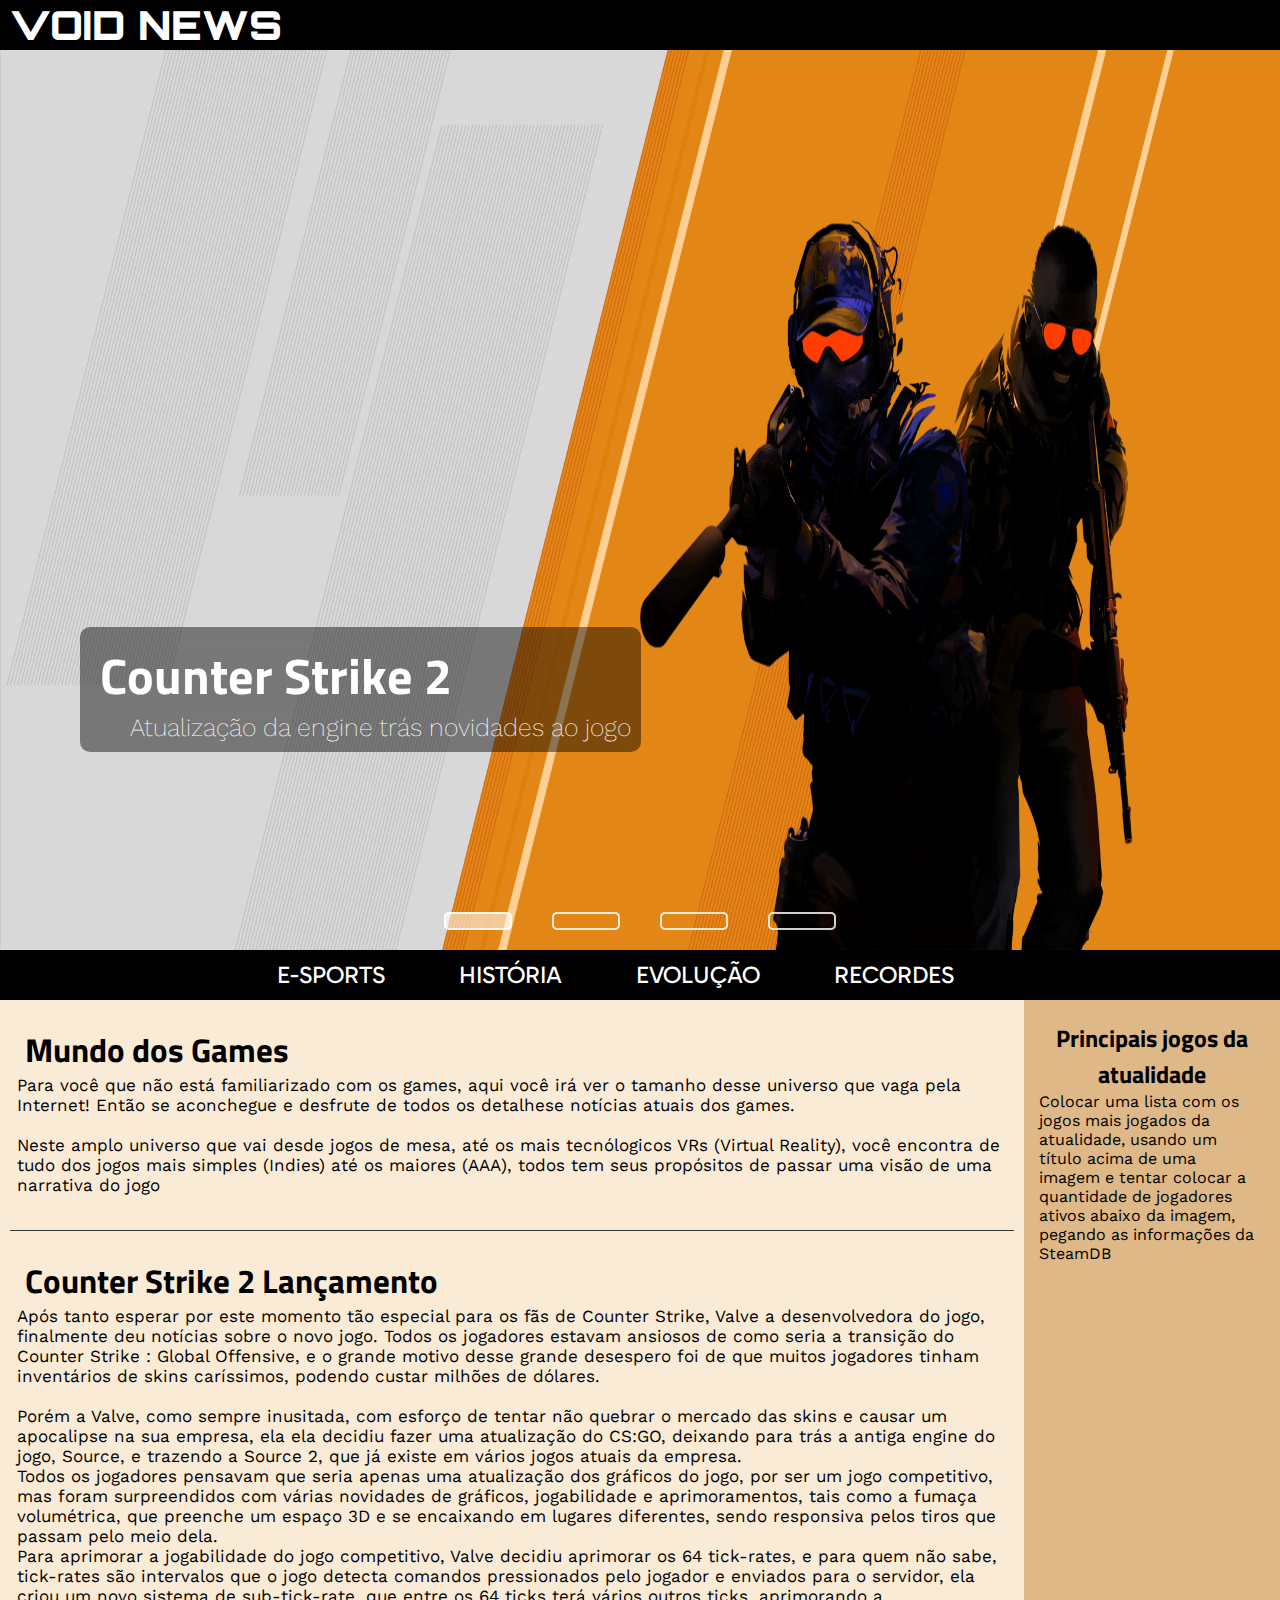
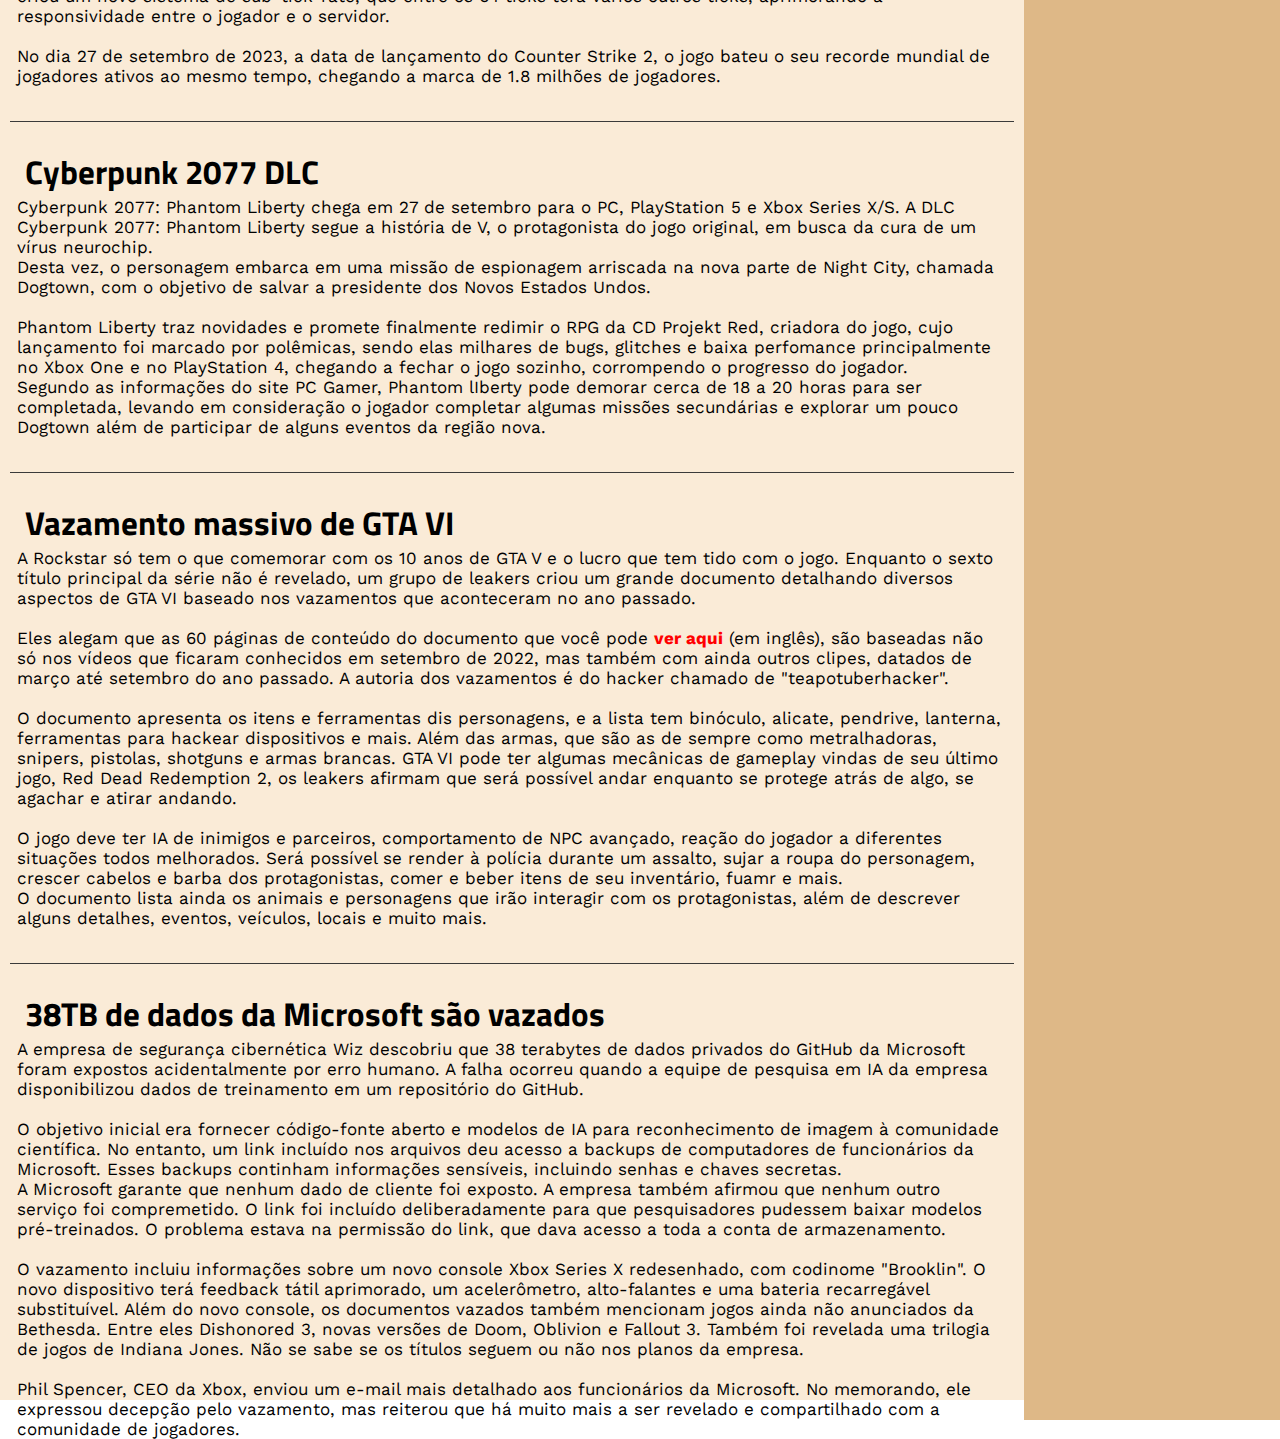
<file: Site/index.html>
<!DOCTYPE html>
<html lang="pt-br">
<head>
  <meta charset="UTF-8">
  <meta name="viewport" content="width=device-width, initial-scale=1.0">
  <link rel="stylesheet" href="style.css">
  <title>Void News</title>
</head>
<style>
  article {
  height: 100vh; 
  display: flex;
  justify-content: center;
  align-items: center;
}

article h2 {
  color: #fd000000;

  font-size: 50px;
  margin-top: 450px;
  margin-left: 30px;
  position: absolute;
}

section {
  background-color: antiquewhite;
  width: 80%;
  height: 2000px;
  float: left;
  padding: 0px;
  margin: 0px;
}

aside {
  background-color: burlywood;
  width: 20%;
  float: right;
  padding: 0px 0px 20px 0px;
  margin: 0px;
  height: 2000px;
}

input {
  display: none;
}

hr {
	border: 1;
	border-top: 1px solid #3a3a3a;
  margin: 35px 10px 0px 10px;
}

.slider {
  width: auto;
  height: 100vh;
  overflow: hidden;
  position: absolute;
}

.navigation-bar {
  position: absolute;
  bottom: 20px;

  left: 50%;
  transform: translate(-50%);
  display: flex;
}

.navigation-bar .manual-btn {
  border: 2px solid #ffffff92;
  
  width: 50px;
  padding: 7px;
  border-radius: 5px;
  cursor: pointer;
  transition: 1s;
}

.manual-btn:not(:last-child) {
  margin-right: 40px;
}

.manual-btn:hover {
  background: #ffffff92;
  animation-name: myanimation;
  animation-duration: 0.5s;
  transition: 0.5s;
}

.manual-btn {
  animation-name: reverse;
  animation-duration: 0.5s;
}

.navigation-auto .auto-btn1, .auto-btn2, .auto-btn3, .auto-btn4 {
  transition: 1s;
}

.slides {
  display: flex;
  width: 400%;
  height: 100%;
}

.slide {
  width: 25%;
  transition: 0s;
}

.slide img {
  width: 100%;
  height: 100%;
}

#radio1:checked ~ .first {
  margin-left: 0;
  transition: 0s;
}

#radio2:checked ~ .first {
  margin-left: -25%;
  transition: 1s;
}

#radio3:checked ~ .first {
  margin-left: -50%;
  transition: 1s;
}

#radio4:checked ~ .first {
  margin-left: -75%;
  transition: 1s;
}

.navigation-auto {
  position: absolute;
  bottom: 20px;

  display: flex;
  left: 50%;
  transform: translate(-50%);
}

.navigation-auto div {
  border: 2px solid #ffffff92;

  width: 50px;
  padding: 7px;
  border-radius: 5px;
  cursor: pointer;
}

.navigation-auto div:not(:last-child) {
  margin-right: 40px;
}

#radio1:checked ~.navigation-auto .auto-btn1 {
  background-color: #ffffff92;
}

#radio2:checked ~.navigation-auto .auto-btn2 {
  background-color: #ffffff92;
}

#radio3:checked ~.navigation-auto .auto-btn3 {
  background-color: #ffffff92;
}

#radio4:checked ~.navigation-auto .auto-btn4 {
  background-color: #ffffff92;
}

#radio1:checked ~.slide .text1 {
  display: flex;
  animation-name: faded;
  animation-duration: 1s;
  border-radius: 10px;
  padding: 10px;
  background-color: #00000072;
  color: #ffffff;
}

#radio2:checked ~.slide .text2 {
  display: flex;
  animation-name: faded;
  animation-duration: 1s;
  border-radius: 10px;
  padding: 10px;
  background-color: #00000072;
  color: #ffffff;
}

#radio3:checked ~.slide .text3 {
  display: flex;
  animation-name: faded;
  animation-duration: 1s;
  border-radius: 10px;
  padding: 10px;
  background-color: #00000072;
  color: #ffffff;
}

#radio4:checked ~.slide .text4 {
  display: flex;
  animation-name: faded;
  animation-duration: 1s;
  border-radius: 10px;
  padding: 10px;
  background-color: #00000072;
  color: #ffffff;
}

.slide .text {
  position: absolute;
  bottom: 22%;
  left: 50px;

  display: none;
  font-size: 50px;
}

.fade {
  animation-name: fade;
  animation-duration: 1.5s;
}

.slide .background-text h2 {
  background-size: cover;
  background-color: #00000000;
  margin: 0 auto;
  padding: 20px;
  position: absolute;
}

@keyframes faded {
  0% {
    opacity: 0;
  }
  100% {
    opacity: 1;
  }
}
</style>
<main>
  <body>
    <header>
      <h1><a href="index.html">VOID NEWS</a></h1>
    </header>
    <article>
      <div class="slider">
        
        
        <div class="slides">
          
          <input type="radio" name="radio-btn" id="radio1">
          <input type="radio" name="radio-btn" id="radio2">
          <input type="radio" name="radio-btn" id="radio3">
          <input type="radio" name="radio-btn" id="radio4">
          
          <div class="slide first">

            <div class="backgroud-text">
              <h2 class="text text1 fade"><a href="#noticia1" style="margin-left: 10px;">Counter Strike 2<br><p style="font-size: 25px; font-weight: 200; margin: 0px 0px 0px 30px;">Atualização da engine trás novidades ao jogo</p></a></h2>
              <h2 class="text text2 fade"><a href="#noticia2" style="margin-left: 10px;">Cyberpunk 2077<br><p style="font-size: 25px; font-weight: 200; margin: 0px 0px 0px 30px;">Nova DLC chega ao jogo com uma nova história</p></a></h2>
              <h2 class="text text3 fade"><a href="#noticia3" style="margin-left: 10px;">GTA VI<br><p style="font-size: 25px; font-weight: 200; margin: 0px 0px 0px 30px;">Grande vazamento traz muitas novidades ao universo do jogo</p></a></h2>
              <h2 class="text text4 fade"><a href="#noticia4" style="margin-left: 10px;">Xbox<p style="font-size: 25px; font-weight: 200; margin: 0px 0px 0px 30px;">Maior vazamento da empresa Microsoft da história</p></a></h2>
            </div>

            <img src="./img/cs2.png" alt="counter strike 2">
          </div>
          
          <div class="slide">
            <img src="./img/Cyberpunk.jpg" alt="cyberpunk 2077">
          </div>
          
          <div class="slide">
            <img src="./img/GTA6.jpg" alt="gta VI">
          </div>
          
          <div class="slide">
            <img src="./img/Xbox Vazamentos.jpg" alt="xbox leaks">
          </div>
          
          <div class="navigation-auto">
            <div class="auto-btn1"></div>
            <div class="auto-btn2"></div>
            <div class="auto-btn3"></div>
            <div class="auto-btn4"></div>
          </div>

        </div>

        <div class="navigation-bar">
          <label class="manual-btn" for="radio1"></label>
          <label class="manual-btn" for="radio2"></label>
          <label class="manual-btn" for="radio3"></label>
          <label class="manual-btn" for="radio4"></label>
        </div>

      </div>
    </article>
    <nav>
      <ul>
        <li><a href="esports.html"><p>E-SPORTS</p></a></li>
        <li><a href="historia.html"><p>HISTÓRIA</p></a></li>
        <li><a href="evolucao.html"><p>EVOLUÇÃO</p></a></li>
        <li><a href="recordes.html"><p>RECORDES</p></a></li>
      </ul>
    </nav>
    <section>
      <h2 id="teste" style="padding: 25px 0px 0px 25px; font-size: 33px;">Mundo dos Games</h2>
      <p style="padding: 0px 20px 0px 17px; font-size: 17px;">
        Para você que não está familiarizado com os games, aqui você irá ver o tamanho desse universo que vaga pela Internet!
        Então se aconchegue e desfrute de todos os detalhese notícias atuais dos games.
        <br>
        <br>
        Neste amplo universo que vai desde jogos de mesa, até os mais tecnólogicos VRs (Virtual Reality), você encontra de tudo
        dos jogos mais simples (Indies) até os maiores (AAA), todos tem seus propósitos de passar uma visão de uma narrativa do jogo
      </p>
      <hr>
      <h2 id="noticia1" style="padding: 25px 0px 0px 25px; font-size: 33px;">Counter Strike 2 Lançamento</h2>
      <p style="padding: 0px 20px 0px 17px; font-size: 17px;">
        Após tanto esperar por este momento tão especial para os fãs de Counter Strike, Valve a desenvolvedora do jogo, finalmente deu notícias
        sobre o novo jogo. Todos os jogadores estavam ansiosos de como seria a transição do Counter Strike : Global Offensive, e o grande motivo
        desse grande desespero foi de que muitos jogadores tinham inventários de skins caríssimos, podendo custar milhões de dólares.
        <br>
        <br>
        Porém a Valve, como sempre inusitada, com esforço de tentar não quebrar o mercado das skins e causar um apocalipse na sua empresa, ela
        ela decidiu fazer uma atualização do CS:GO, deixando para trás a antiga engine do jogo, Source, e trazendo a Source 2, que já existe em
        vários jogos atuais da empresa.
        <br>
        Todos os jogadores pensavam que seria apenas uma atualização dos gráficos do jogo, por ser um jogo competitivo, mas foram surpreendidos
        com várias novidades de gráficos, jogabilidade e aprimoramentos, tais como a fumaça volumétrica, que preenche um espaço 3D e se encaixando
        em lugares diferentes, sendo responsiva pelos tiros que passam pelo meio dela.
        <br>
        Para aprimorar a jogabilidade do jogo competitivo, Valve decidiu aprimorar os 64 tick-rates, e para quem não sabe, tick-rates são intervalos
        que o jogo detecta comandos pressionados pelo jogador e enviados para o servidor, ela criou um novo sistema de sub-tick-rate, que entre os
        64 ticks terá vários outros ticks, aprimorando a responsividade entre o jogador e o servidor.
        <br>
        <br>
        No dia 27 de setembro de 2023, a data de lançamento do Counter Strike 2, o jogo bateu o seu recorde mundial de jogadores ativos ao mesmo tempo,
        chegando a marca de 1.8 milhões de jogadores.
      </p>
      <hr>
      <h2 id="noticia2" style="padding: 25px 0px 0px 25px; font-size: 33px;">Cyberpunk 2077 DLC</h2>
      <p style="padding: 0px 20px 0px 17px; font-size: 17px;">
        Cyberpunk 2077: Phantom Liberty chega em 27 de setembro para o PC, PlayStation 5 e Xbox Series X/S.
        A DLC Cyberpunk 2077: Phantom Liberty segue a história de V, o protagonista do jogo original, em busca da cura de um vírus neurochip.
        <br>
        Desta vez, o personagem embarca em uma missão de espionagem arriscada na nova parte de Night City, chamada Dogtown, com o objetivo de salvar
        a presidente dos Novos Estados Undos.
        <br>
        <br>
        Phantom Liberty traz novidades e promete finalmente redimir o RPG da CD Projekt Red, criadora do jogo, cujo lançamento foi marcado por polêmicas,
        sendo elas milhares de bugs, glitches e baixa perfomance principalmente no Xbox One e no PlayStation 4, chegando a fechar o jogo sozinho, corrompendo
        o progresso do jogador.
        <br>
        Segundo as informações do site PC Gamer, Phantom lIberty pode demorar cerca de 18 a 20 horas para ser completada, levando em consideração o jogador
        completar algumas missões secundárias e explorar um pouco Dogtown além de participar de alguns eventos da região nova.
      </p>
      <hr>
      <h2 id="noticia3" style="padding: 25px 0px 0px 25px; font-size: 33px;">Vazamento massivo de GTA VI</h2>
      <p style="padding: 0px 20px 0px 17px; font-size: 17px;">
        A Rockstar só tem o que comemorar com os 10 anos de GTA V e o lucro que tem tido com o jogo. Enquanto o sexto título principal da série não é revelado,
        um grupo de leakers criou um grande documento detalhando diversos aspectos de GTA VI baseado nos vazamentos que aconteceram no ano passado.
        <br>
        <br>
        Eles alegam que as 60 páginas de conteúdo do documento que você pode <a href="https://drive.google.com/file/d/1nWe3VppmntamU6_bvFUbaylwt_OrzPqQ/view?pli=1" style="color: red; font-weight: bold; text-decoration: none;">ver aqui</a>
        (em inglês), são baseadas não só nos vídeos que ficaram conhecidos em setembro de 2022, mas também com ainda outros clipes, datados de março até setembro
        do ano passado. A autoria dos vazamentos é do hacker chamado de "teapotuberhacker".
        <br>
        <br>
        O documento apresenta os itens e ferramentas dis personagens, e a lista tem binóculo, alicate, pendrive, lanterna, ferramentas para hackear dispositivos e mais.
        Além das armas, que são as de sempre como metralhadoras, snipers, pistolas, shotguns e armas brancas. GTA VI pode ter algumas mecânicas de gameplay vindas de seu
        último jogo, Red Dead Redemption 2, os leakers afirmam que será possível andar enquanto se protege atrás de algo, se agachar e atirar andando.
        <br>
        <br>
        O jogo deve ter IA de inimigos e parceiros, comportamento de NPC avançado, reação do jogador a diferentes situações todos melhorados. Será possível se render
        à polícia durante um assalto, sujar a roupa do personagem, crescer cabelos e barba dos protagonistas, comer e beber itens de seu inventário, fuamr e mais.
        <br>
        O documento lista ainda os animais e personagens que irão interagir com os protagonistas, além de descrever alguns detalhes, eventos, veículos, locais e muito mais.
      </p>
      <hr>
      <h2 id="noticia4" style="padding: 25px 0px 0px 25px; font-size: 33px;">38TB de dados da Microsoft são vazados</h2>
      <p style="padding: 0px 20px 0px 17px; font-size: 17px;">
        A empresa de segurança cibernética Wiz descobriu que 38 terabytes de dados privados do GitHub da Microsoft foram expostos acidentalmente por erro humano.
        A falha ocorreu quando a equipe de pesquisa em IA da empresa disponibilizou dados de treinamento em um repositório do GitHub.
        <br>
        <br>
        O objetivo inicial era fornecer código-fonte aberto e modelos de IA para reconhecimento de imagem à comunidade científica. No entanto, um link incluído nos arquivos
        deu acesso a backups de computadores de funcionários da Microsoft. Esses backups continham informações sensíveis, incluindo senhas e chaves secretas.
        <br>
        A Microsoft garante que nenhum dado de cliente foi exposto. A empresa também afirmou que nenhum outro serviço foi compremetido. O link foi incluído deliberadamente para
        que pesquisadores pudessem baixar modelos pré-treinados. O problema estava na permissão do link, que dava acesso a toda a conta de armazenamento.
        <br>
        <br>
        O vazamento incluiu informações sobre um novo console Xbox Series X redesenhado, com codinome "Brooklin". O novo dispositivo terá feedback tátil aprimorado, um acelerômetro,
        alto-falantes e uma bateria recarregável substituível. Além do novo console, os documentos vazados também mencionam jogos
        ainda não anunciados da Bethesda. Entre eles Dishonored 3, novas versões de Doom, Oblivion e Fallout 3. Também foi revelada uma trilogia de jogos de Indiana Jones. Não se sabe
        se os títulos seguem ou não nos planos da empresa.
        <br>
        <br>
        Phil Spencer, CEO da Xbox, enviou um e-mail mais detalhado aos funcionários da Microsoft. No memorando, ele expressou decepção pelo vazamento, mas reiterou
        que há muito mais a ser revelado e compartilhado com a comunidade de jogadores.
      </p>
    </section>
    <aside>
      <h2 style="padding: 20px 20px 0px 20px; text-align: center;">Principais jogos da atualidade</h2>
      <p style="padding: 0px 20px 0px 15px; justify-content: center;">Colocar uma lista com os jogos mais jogados da atualidade, usando um título acima de uma imagem e tentar colocar a quantidade de jogadores ativos abaixo da imagem, pegando as informações da SteamDB</p>
    </aside>
    <footer>

    </footer>
  </body>
<script src="myscript.js"></script>
</main>
</html>
</file>
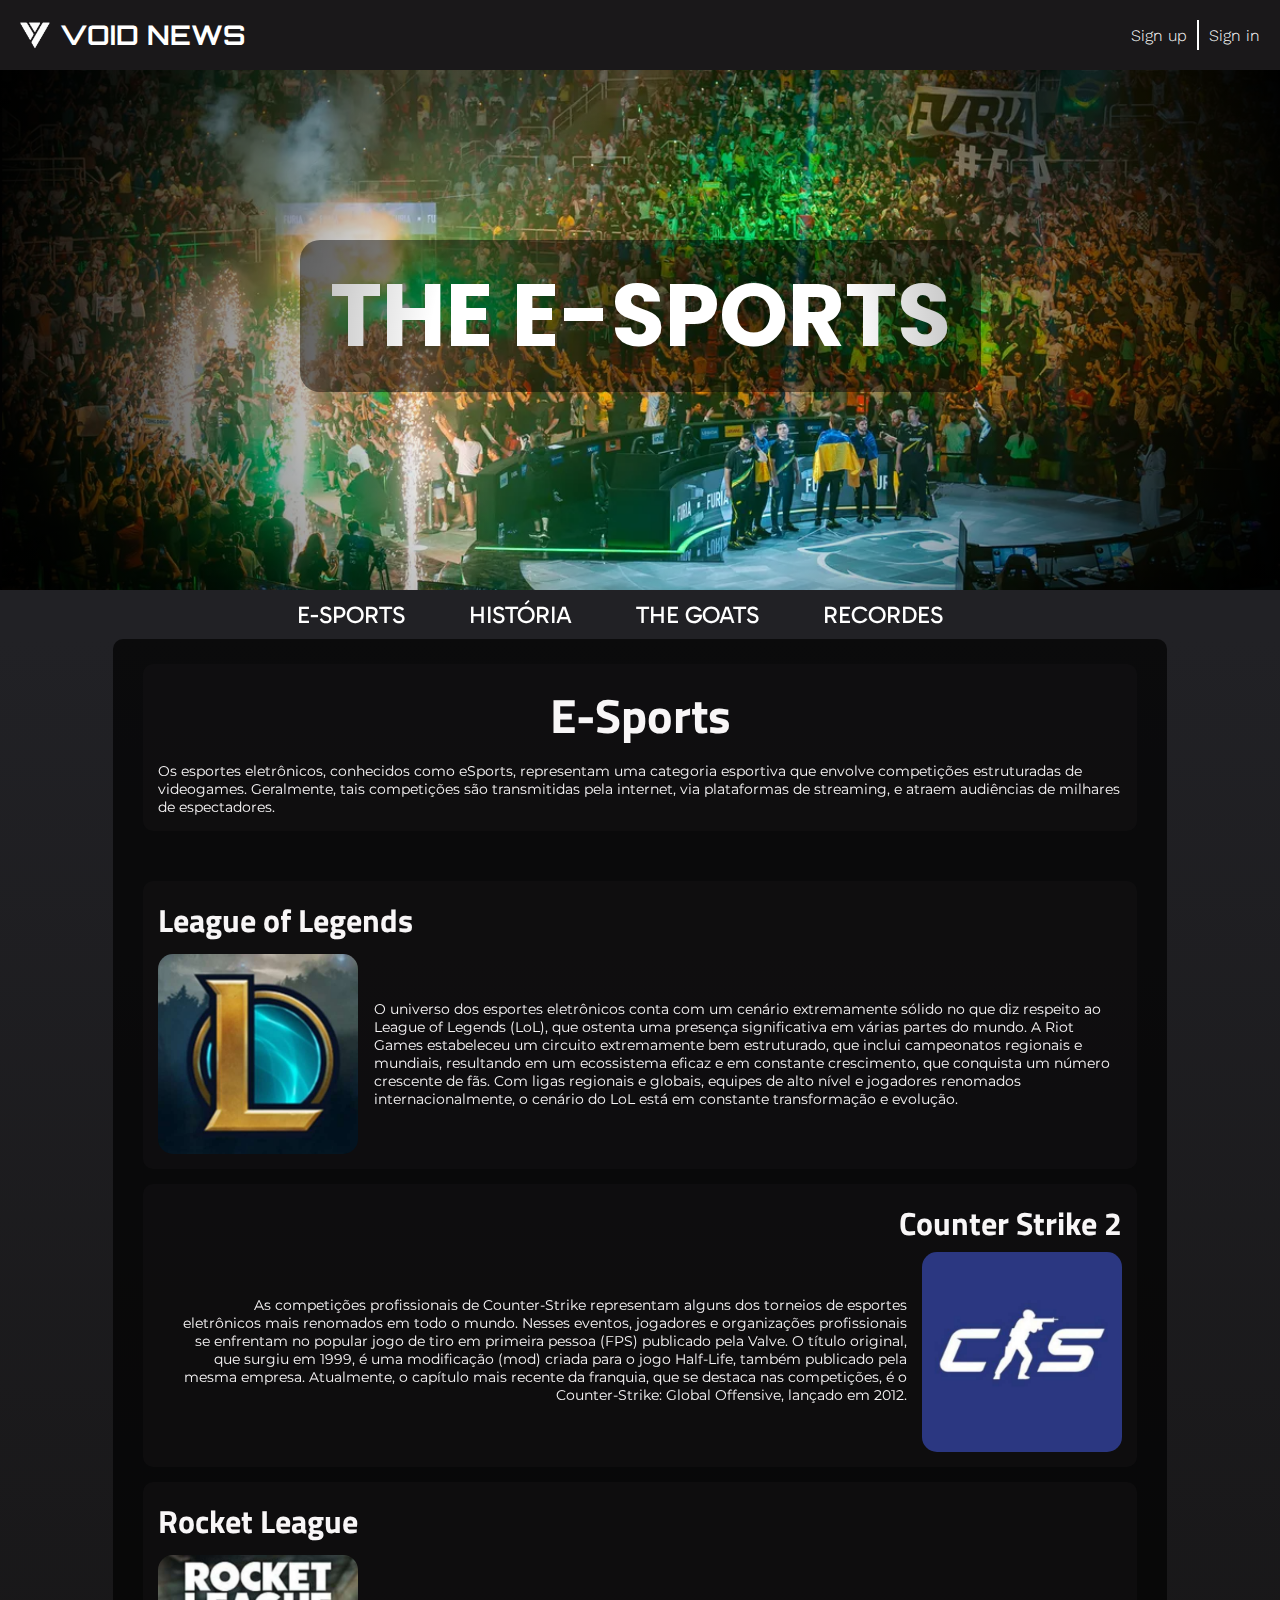
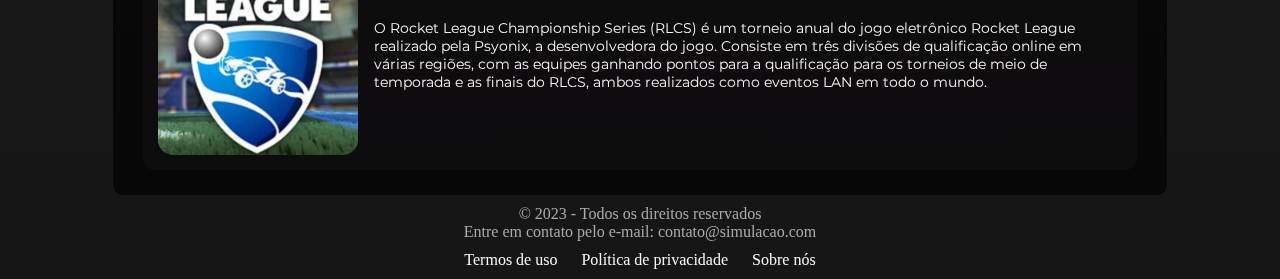
<file: html/esports.html>
<!DOCTYPE html>
<html lang="pt-br">
<head>
  <meta charset="UTF-8">
  <meta name="viewport" content="width=device-width, initial-scale=1.0">
  <link rel="stylesheet" href="../css/style.css">
  <title>Void News</title>
  <link rel="icon" href="../img/index/void.png">
</head>
<style>

@import url('https://fonts.googleapis.com/css2?family=Montserrat:wght@100;300;400;500;700&display=swap');
@import url('https://fonts.googleapis.com/css2?family=Poppins:wght@100;300;400;500;600;700;800&display=swap');
@import url('https://fonts.googleapis.com/css2?family=Titillium+Web:wght@300;400;700&display=swap');
  
header {
  width: calc(100% - 40px);
  position: fixed;
}

.banner-area {
  background-image: url(../img/esports/major.png);
  background-size: cover;
  background-position: center center;
  top: 70px;
  height: 560px;
  width: 100%;
  position: fixed;

}

.banner-area::after {
  content: '';
  position: absolute;
  top: 0;
  left: 0;
  display: block;
  width: 100%;
  height: 100%;
  background: rgb(255,255,255);
  background: radial-gradient(circle, rgba(255,255,255,0) 0%, rgba(255,255,255,0) 30%, rgba(0,0,0,1) 100%);
}

.banner-area h2{
  font-family: 'Poppins', sans-serif;
  font-weight: 700;
  font-size: 5.5rem;
  color: #ffff;
  text-align: center;
}

.banner-area div {
  margin: 0 auto;
  display: flex;
  border-radius: 20px;
}

.side-images {
  background: rgb(0, 0, 0);
  background: linear-gradient(0deg, rgba(0, 0, 0, 0.616) 0%, rgba(23,22,23,1) 0%, rgba(33,33,37,1) 100%);
  background-size: cover;
  background-position: center center;
}

.content-area {
  width: 100%;
  height: auto;
  position: relative;
  top: 590px;
}

.content-area .wrapper , .intro{
  padding: 10px 15px;
  background-color: #000000aa;
  position: relative;
  width: 80%;
  left: 50%;
  transform: translate(-50%);
}

.content-area .wrapper p, h2, .intro {
  color: #ffff;
}

.container {
  border-radius: 15px;
  position: relative;
  
  width: 200px;
  height: 200px;
}

.image {
  border-radius: 15px;
  width: 100%;
  height: auto;
}

.overlay {
  position: absolute;
  top: 0;
  bottom: 0;
  left: 0;
  right: 0;
  height: 200px;
  width: 200px;
  opacity: 0;
  transition: .5s ease;
}

.container:hover .overlay {
  opacity: 1;
}

.container1 {
  position: relative;
  width: 200px;
  height: 200px;
}

.image1 {
  border-radius: 15px;
  width: 100%;
  height: auto;
}

.container1:hover .overlay {
  opacity: 1;
}

.back-text {
  background-color: #17161760;
  border-radius: 10px;
  margin: 15px;
  padding: 15px;
  height: auto;
}

.back-text p {
  font-family: 'Montserrat', sans-serif;
  font-size: 0.9rem;
  margin-top: 10px;
}

.back-text h2 {
  font-family: 'Titillium Web', sans-serif;
  font-size: 2rem;
}

.left-container {
  margin-top: 10px;
  gap: 1rem;
  display: flex;
  flex-wrap: nowrap;
}

.left-container p {
  margin: 0 auto;
}

.intro {
  border-top-left-radius: 10px;
  border-top-right-radius: 10px;
}

.intro h2 {
  font-size: 3rem;
}

.wrapper {
  border-bottom-left-radius: 10px;
  border-bottom-right-radius: 10px;
}

.intro h2 {
  font-family: 'Titillium Web', sans-serif;
}

.intro p {
  font-family: 'Montserrat', sans-serif;
  font-size: 0.9rem;
}

</style>
<main>
  <body>

    <div class="popup" id="popup">

      <div class="close-btn"><button type="button" onclick="closePopup()">&times;</button></div>
  
          <div class="form-div">
            <form action="" method="get">
              <h2>Sign Up</h2>
              <div class="form-element">
                <label for="name">Full Name</label>
                <input type="text" placeholder="Enter your name" required>
              </div>
  
              <div class="form-element">
                <label for="phone">Enter your phone number:</label>
                <input type="tel" id="phone" name="phone" placeholder="Phone number">
              </div>
  
              <div class="form-element">
                <label for="email">Email</label>
                <input type="text" id="email" placeholder="Email" required>
              </div>
            
              <div class="form-element">
                <label for="password">Create Password</label>
                <input type="password" id="password" placeholder="Password" required>
              </div>
  
              <div class="form-element">
                <label for="psw-repeat">Repeat Password</label>
                <input type="password" placeholder="Password" name="psw-repeat" id="rpt-password" required>
              </div>
  
              <div class="form-element">
                <input type="checkbox" id="remember-me">
                <label for="remember-me">Remember me</label>
              </div>
              
              <input type="submit" value="Submit" class="submit-btn">
              
            </form>
  
          </div>
  
      </div>

    <header>

      <a href="../index.html"><img src="../img/index/void.png"><h1>VOID NEWS</h1></a>
      <div class="login-content">
        <button id="sign-up-btn" type="submit"  onclick="openPopup()">Sign up</button>
          <hr>
          <button id="sign-in-btn">Sign in</button>
      </div>
    
    </header>

    <div class="box-area">

      <div class="banner-area">

        <div style="background-color: #00000077; width: fit-content; margin-top: 170px; padding: 10px 30px;">
          <h2>THE E-SPORTS</h2>
        </div>

      </div>

      <div class="content-area">

        <div class="navigation" style="margin: 0;">

          <nav>
            <ul>
              <li><a href="esports.html"><p>E-SPORTS</p></a></li>
              <li><a href="historia.html"><p>HISTÓRIA</p></a></li>
              <li><a href="thegoats.html"><p>THE GOATS</p></a></li>
              <li><a href="recordes.html"><p>RECORDES</p></a></li>
            </ul>
          </nav>

        </div>
        
        <div class="side-images">

            <div class="intro">
              
              <div class="back-text">
                
                <h2  style="text-align: center; color: #f8f6f7;"> E-Sports </h2>
                  <p style="color: #f8f6f7;">
                      Os esportes eletrônicos, conhecidos como eSports, representam uma categoria esportiva que envolve competições estruturadas de videogames.
                      Geralmente, tais competições são transmitidas pela internet, via plataformas de streaming, e atraem audiências de milhares de espectadores.
                  </p>
                
              </div>

            </div>

              <div class="wrapper">

                <hr>

                <div class="content-game">

                  <div class="back-text" style="color: #f8f6f7;">

                    <h2 style="color: #f8f6f7; font-size: 2rem;"> League of Legends </h2>

                    <div class="left-container" style="display: flex;">

                      <div class="container">
      
                          <img src="../img/esports/lol.jpg" class="image" style="width: 200px; height: 200px;">
                          <div class="overlay">
                              <img src="../img/esports/lo2.jpg" class="image" style="width: 200px; height: 200px;">
                          </div>
      
                      </div>
                        <p style="color: #f8f6f7; margin: auto 0;">
                            O universo dos esportes eletrônicos conta com um cenário extremamente sólido no que diz respeito ao League of Legends (LoL), que ostenta uma presença significativa em várias partes do mundo.
                            A Riot Games estabeleceu um circuito extremamente bem estruturado, que inclui campeonatos regionais e mundiais, resultando em um ecossistema eficaz e em constante crescimento, que conquista um número crescente de fãs.
                            Com ligas regionais e globais, equipes de alto nível e jogadores renomados internacionalmente, o cenário do LoL está em constante transformação e evolução.
                        </p>

                    </div>

                  </div>

                  <div class="back-text" style="color: #f8f6f7; height: auto;">

                    <h2 style="color: #f8f6f7; font-size: 2rem; display: flex; justify-content: end;"> Counter Strike 2</h2>

                    <div style="display: flex;">

                      <p style="color: #f8f6f7; text-align: right; margin: auto 15px;">
                          As competições profissionais de Counter-Strike representam alguns dos torneios de esportes eletrônicos mais renomados em todo o mundo.
                          Nesses eventos, jogadores e organizações profissionais se enfrentam no popular jogo de tiro em primeira pessoa (FPS) publicado pela Valve.
                          O título original, que surgiu em 1999, é uma modificação (mod) criada para o jogo Half-Life, também publicado pela mesma empresa.
                          Atualmente, o capítulo mais recente da franquia, que se destaca nas competições, é o Counter-Strike: Global Offensive, lançado em 2012.
                      </p>
                      <div class="title-image">
    
                              <div class="container1" style="padding-top: 5px;">
                                
                                  <img src="../img/esports/cs2.jpg" class="image1" style="width: 200px; height: 200px;">
              
                                  <div class="overlay" style="padding-top: 5px;">
                                      <img src="../img/esports/csgo.jpg" class="image1" style="width: 200px; height: 200px";>
                                  </div>
                                  
                              </div>
  
                      </div>
                      
                    </div>

                  </div>

                  <div class="back-text" style="color: #f8f6f7;">

                    <h2 style="color: #f8f6f7; font-size: 2rem;"> Rocket League </h2>

                    <div class="left-container">
          
                        <div class="container">
          
                          <img src="../img/esports/rl.jpg" class="image" style="width: 200px; height: 200px;">
                          <div class="overlay">
                              <img src="../img/esports/rlold.png" class="image" style="width: 200px; height: 200px";>
                          </div>
          
                        </div>
          
                      <p style="color: #f8f6f7; margin: auto 0;">
                          O Rocket League Championship Series (RLCS) é um torneio anual do jogo eletrônico Rocket League realizado pela Psyonix, a desenvolvedora do jogo.
                          Consiste em três divisões de qualificação online em várias regiões, com as equipes ganhando pontos para a qualificação para os torneios de meio de temporada e as finais do RLCS, ambos realizados como eventos LAN em todo o mundo.
                      </p>

                    </div>

                  </div>
    
                </div>
                
              </div>

        </div>

        <footer>
          <p>&copy; 2023 - Todos os direitos reservados</p>
          <p>Entre em contato pelo e-mail: contato@simulacao.com</p>
            <ul>
              <li><a href="#"><p>Termos de uso</p></a></li>
              <li><a href="#"><p>Política de privacidade</p></a></li>
              <li><a href="#"><p>Sobre nós</p></a></li>
            </ul>
        </footer>

      </div>

    </div>
    
  </body>
<script>
let popup = document.getElementById("popup");

function openPopup() {
  popup.classList.add("open-popup");
}

function closePopup() {
  popup.classList.remove("open-popup");
}
</script>
</main>
</html>
</file>
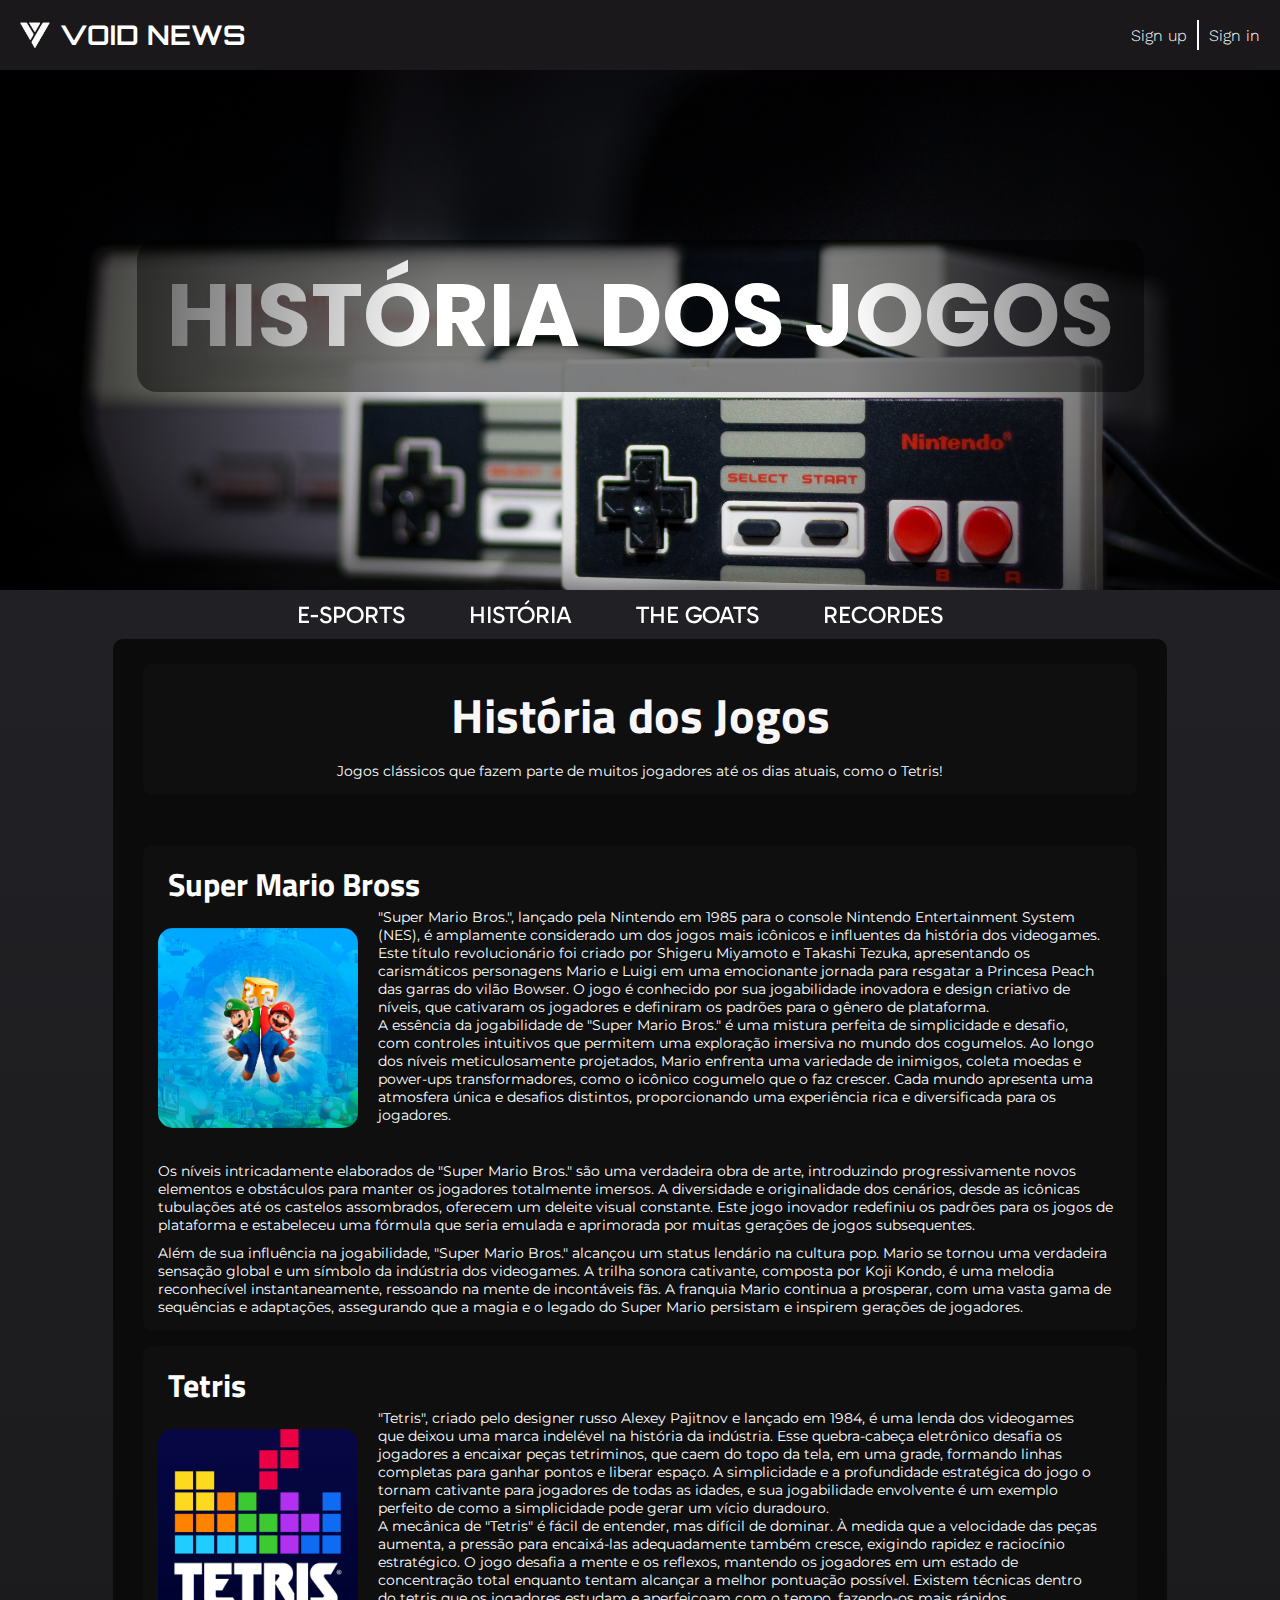
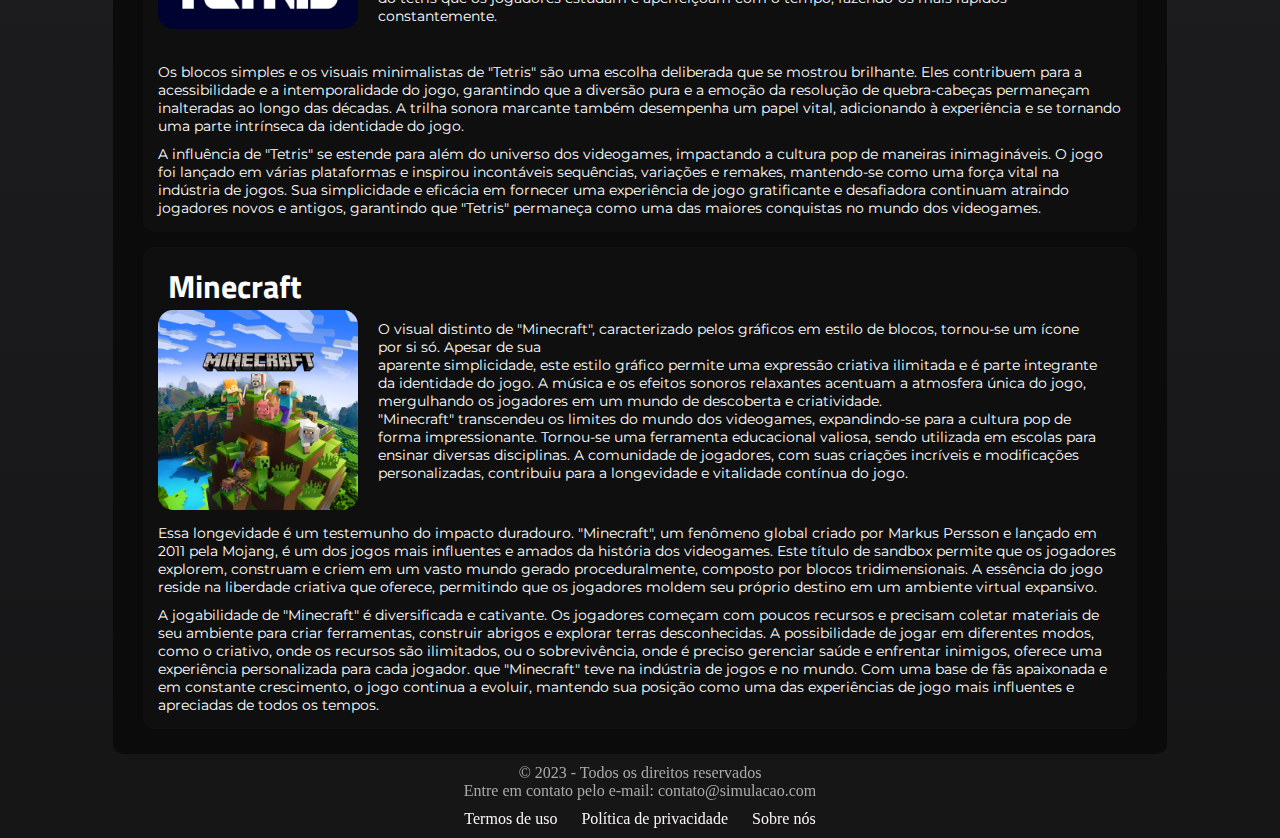
<file: html/historia.html>
<!DOCTYPE html>
<html lang="pt-br">
<head>
  <meta charset="UTF-8">
  <meta name="viewport" content="width=device-width, initial-scale=1.0">
  <link rel="stylesheet" href="../css/style.css">
  <title>Void News</title>
  <link rel="icon" href="../img/index/void.png">
</head>
<style>
@import url('https://fonts.googleapis.com/css2?family=Montserrat:wght@100;300;400;500;700&display=swap');
@import url('https://fonts.googleapis.com/css2?family=Poppins:wght@100;300;400;500;600;700;800&display=swap');
@import url('https://fonts.googleapis.com/css2?family=Titillium+Web:wght@300;400;700&display=swap');

header {
  width: calc(100% - 40px);
  position: fixed;
}

.side-images {
  background: rgb(0, 0, 0);
  background: linear-gradient(0deg, rgba(0, 0, 0, 0.616) 0%, rgba(23,22,23,1) 0%, rgba(33,33,37,1) 100%);
  background-size: contain;
  background-position: center center;
}

.banner-area {
  background-image: url(../img/historia/controle-nintendo.jpg);
  background-size: cover;
  background-position: center center;
  top: 70px;
  height: 560px;
  width: 100%;
  position: fixed;

}

.banner-area::after {
  content: '';
  position: absolute;
  top: 0;
  left: 0;
  display: block;
  width: 100%;
  height: 100%;
  background: rgb(255,255,255);
  background: radial-gradient(circle, rgba(255,255,255,0) 0%, rgba(255,255,255,0) 30%, rgba(0,0,0,1) 100%);
}

.banner-area h2{
  font-family: 'Poppins', sans-serif;
  font-weight: 700;
  font-size: 5.5rem;
  color: #ffff;
  text-align: center;
}

.content-area {
  width: 100%;
  height: auto;
  position: relative;
  top: 590px;
}

.content-area .wrapper , .intro{
  padding: 10px 15px;
  background-color: #0b0b0c;
  position: relative;
  width: 80%;
  left: 50%;
  transform: translate(-50%);
}

.content-area .wrapper p, h2, .intro {
  color: #ffff;
}

.back-text {
  background-color: #0f0f10;
  border-radius: 10px;
  margin: 15px;
  padding: 15px;
  height: auto;
}

.back-text p {
  font-family: 'Montserrat', sans-serif;
  font-size: 0.9rem;
  margin-top: 10px;
}

.back-text h2 {
  font-family: 'Titillium Web', sans-serif;
  font-size: 2rem;
}

.banner-area div {
  margin: 0 auto;
  display: flex;
  border-radius: 20px;
}

.border p {
  margin: 0 20px;
}

.intro {
  border-top-left-radius: 10px;
  border-top-right-radius: 10px;
}

.wrapper {
  border-bottom-left-radius: 10px;
  border-bottom-right-radius: 10px;
}

.intro h2 {
  font-family: 'Titillium Web', sans-serif;
  font-size: 3rem;
}

.intro p {
  font-family: 'Montserrat', sans-serif;
  font-size: 0.9rem;
}
</style>
<main>
  <body>
    <div class="popup" id="popup">

      <div class="close-btn"><button type="button" onclick="closePopup()">&times;</button></div>
  
          <div class="form-div">
            <form action="" method="get">
              <h2>Sign Up</h2>
              <div class="form-element">
                <label for="name">Full Name</label>
                <input type="text" placeholder="Enter your name" required>
              </div>
  
              <div class="form-element">
                <label for="phone">Enter your phone number:</label>
                <input type="tel" id="phone" name="phone" placeholder="Phone number">
              </div>
  
              <div class="form-element">
                <label for="email">Email</label>
                <input type="text" id="email" placeholder="Email" required>
              </div>
            
              <div class="form-element">
                <label for="password">Create Password</label>
                <input type="password" id="password" placeholder="Password" required>
              </div>
  
              <div class="form-element">
                <label for="psw-repeat">Repeat Password</label>
                <input type="password" placeholder="Password" name="psw-repeat" id="rpt-password" required>
              </div>
  
              <div class="form-element">
                <input type="checkbox" id="remember-me">
                <label for="remember-me">Remember me</label>
              </div>
              
              <input type="submit" value="Submit" class="submit-btn">
              
            </form>
  
          </div>
  
      </div>
    <header>
      <a href="../index.html"><img src="../img/index/void.png"><h1>VOID NEWS</h1></a>
    <div class="login-content">
      <button id="sign-up-btn" type="submit"  onclick="openPopup()">Sign up</button>
        <hr>
        <button id="sign-in-btn">Sign in</button>
      </div>
    </header>

    <div class="box-area">

      <div class="banner-area">
        <div style="background-color: #00000077; width: fit-content; margin-top: 170px; padding: 10px 30px;">
          <h2>HISTÓRIA DOS JOGOS</h2>
        </div>
      </div>

      <div class="content-area">
        <div class="navigation" style="margin: 0;">
          <nav>
            <ul>
              <li><a href="esports.html"><p>E-SPORTS</p></a></li>
              <li><a href="historia.html"><p>HISTÓRIA</p></a></li>
              <li><a href="thegoats.html"><p>THE GOATS</p></a></li>
              <li><a href="recordes.html"><p>RECORDES</p></a></li>
            </ul>
          </nav>
        </div>
        
        <div class="side-images">

          <div class="op-side">

            <div class="intro">
              
              <div class="back-text">
                
                <h2 style="text-align: center; color: #f8f6f7;"> História dos Jogos </h2>
                  <p style="text-align: center;">Jogos clássicos que fazem parte de muitos jogadores até os dias atuais, como o Tetris!</p>

                
              </div>
              
            </div>
            
            <div class="wrapper">

              <!-- <hr> -->
              
              <div class="content-game">
                
                <div class="back-text" style="color: #f8f6f7;">
                  <h2 style="padding-left: 10px;">Super Mario Bross</h2>
                  <div class="flex-img-p" style="display: flex;">

                    <div class="image">
                      <img src="../img/historia/supermario.jpg" style="width: 200px; border-radius: 15px; margin: 20px 0;">
                    </div>
                    <div class="border">
                      <p>"Super Mario Bros.", lançado pela Nintendo em 1985 para o console Nintendo Entertainment System (NES), é amplamente considerado um dos jogos mais icônicos e influentes da história dos videogames. Este título revolucionário foi criado por Shigeru Miyamoto e Takashi Tezuka, apresentando os carismáticos personagens Mario e Luigi em uma emocionante jornada para resgatar a Princesa Peach das garras do vilão Bowser. O jogo é conhecido por sua jogabilidade inovadora e design criativo de níveis, que cativaram os jogadores e definiram os padrões para o gênero de plataforma.</p>
                      <p>A essência da jogabilidade de "Super Mario Bros." é uma mistura perfeita de simplicidade e desafio, com controles intuitivos que permitem uma exploração imersiva no mundo dos cogumelos. Ao longo dos níveis meticulosamente projetados, Mario enfrenta uma variedade de inimigos, coleta moedas e power-ups transformadores, como o icônico cogumelo que o faz crescer. Cada mundo apresenta uma atmosfera única e desafios distintos, proporcionando uma experiência rica e diversificada para os jogadores.</p>
                    </div>
                  </div>

                  <p>Os níveis intricadamente elaborados de "Super Mario Bros." são uma verdadeira obra de arte, introduzindo progressivamente novos elementos e obstáculos para manter os jogadores totalmente imersos. A diversidade e originalidade dos cenários, desde as icônicas tubulações até os castelos assombrados, oferecem um deleite visual constante. Este jogo inovador redefiniu os padrões para os jogos de plataforma e estabeleceu uma fórmula que seria emulada e aprimorada por muitas gerações de jogos subsequentes.</p>
                  <p>Além de sua influência na jogabilidade, "Super Mario Bros." alcançou um status lendário na cultura pop. Mario se tornou uma verdadeira sensação global e um símbolo da indústria dos videogames. A trilha sonora cativante, composta por Koji Kondo, é uma melodia reconhecível instantaneamente, ressoando na mente de incontáveis fãs. A franquia Mario continua a prosperar, com uma vasta gama de sequências e adaptações, assegurando que a magia e o legado do Super Mario persistam e inspirem gerações de jogadores.</p>
                  
                </div>
                
                <div class="back-text" style="color: #f8f6f7;">

                  <h2 style="padding-left: 10px;">Tetris</h2>
                  <div class="flex-img-p" style="display: flex;">
                    <div class="image">
                      <img src="../img/historia/tetris.png" style="width: 200px; border-radius: 15px; margin: 20px 0;">
                    </div>

                    <div class="border">
                      <p>"Tetris", criado pelo designer russo Alexey Pajitnov e lançado em 1984, é uma lenda dos videogames que deixou uma marca indelével na história da indústria. Esse quebra-cabeça eletrônico desafia os jogadores a encaixar peças tetriminos, que caem do topo da tela, em uma grade, formando linhas completas para ganhar pontos e liberar espaço. A simplicidade e a profundidade estratégica do jogo o tornam cativante para jogadores de todas as idades, e sua jogabilidade envolvente é um exemplo perfeito de como a simplicidade pode gerar um vício duradouro.</p>
                      <p>A mecânica de "Tetris" é fácil de entender, mas difícil de dominar. À medida que a velocidade das peças aumenta, a pressão para encaixá-las adequadamente também cresce, exigindo rapidez e raciocínio estratégico. O jogo desafia a mente e os reflexos, mantendo os jogadores em um estado de concentração total enquanto tentam alcançar a melhor pontuação possível. Existem técnicas dentro do tetris que os jogadores estudam e aperfeiçoam com o tempo, fazendo-os mais rápidos constantemente.</p>
                    </div>
                  </div>
                  <p>Os blocos simples e os visuais minimalistas de "Tetris" são uma escolha deliberada que se mostrou brilhante. Eles contribuem para a acessibilidade e a intemporalidade do jogo, garantindo que a diversão pura e a emoção da resolução de quebra-cabeças permaneçam inalteradas ao longo das décadas. A trilha sonora marcante também desempenha um papel vital, adicionando à experiência e se tornando uma parte intrínseca da identidade do jogo.</p>
                  <p>A influência de "Tetris" se estende para além do universo dos videogames, impactando a cultura pop de maneiras inimagináveis. O jogo foi lançado em várias plataformas e inspirou incontáveis sequências, variações e remakes, mantendo-se como uma força vital na indústria de jogos. Sua simplicidade e eficácia em fornecer uma experiência de jogo gratificante e desafiadora continuam atraindo jogadores novos e antigos, garantindo que "Tetris" permaneça como uma das maiores conquistas no mundo dos videogames.</p>
                </div>

                <div class="back-text" style="color: #f8f6f7;">

                  <h2 style="padding-left: 10px; width: fit-content;">Minecraft</h2>
                  <div class="flex-img-p" style="display: flex;">
                    <div class="image" style="padding-top: 0px; width: fit-content;">
                      <img src="../img/historia/minecraft.png" style="width: 200px; border-radius: 15px;">
                    </div>
                    <div class="border" style="margin: 10px auto;">
                      <p>O visual distinto de "Minecraft", caracterizado pelos gráficos em estilo de blocos, tornou-se um ícone por si só. Apesar de sua</p>
                      <p>aparente simplicidade, este estilo gráfico permite uma expressão criativa ilimitada e é parte integrante da identidade do jogo. A música e os efeitos sonoros relaxantes acentuam a atmosfera única do jogo, mergulhando os jogadores em um mundo de descoberta e criatividade.</p>
                      <p>"Minecraft" transcendeu os limites do mundo dos videogames, expandindo-se para a cultura pop de forma impressionante. Tornou-se uma ferramenta educacional valiosa, sendo utilizada em escolas para ensinar diversas disciplinas. A comunidade de jogadores, com suas criações incríveis e modificações personalizadas, contribuiu para a longevidade e vitalidade contínua do jogo.</p>
                    </div>
                  </div>
                  <p>Essa longevidade é um testemunho do impacto duradouro. "Minecraft", um fenômeno global criado por Markus Persson e lançado em 2011 pela Mojang, é um dos jogos mais influentes e amados da história dos videogames. Este título de sandbox permite que os jogadores explorem, construam e criem em um vasto mundo gerado proceduralmente, composto por blocos tridimensionais. A essência do jogo reside na liberdade criativa que oferece, permitindo que os jogadores moldem seu próprio destino em um ambiente virtual expansivo.</p>
                  <p>A jogabilidade de "Minecraft" é diversificada e cativante. Os jogadores começam com poucos recursos e precisam coletar materiais de seu ambiente para criar ferramentas, construir abrigos e explorar terras desconhecidas. A possibilidade de jogar em diferentes modos, como o criativo, onde os recursos são ilimitados, ou o sobrevivência, onde é preciso gerenciar saúde e enfrentar inimigos, oferece uma experiência personalizada para cada jogador.
                    que "Minecraft" teve na indústria de jogos e no mundo. Com uma base de fãs apaixonada e em constante crescimento, o jogo continua a evoluir, mantendo sua posição como uma das experiências de jogo mais influentes e apreciadas de todos os tempos.</p>
                </div>

              </div>


                 
                
              </div>
          </div>

        </div>

        <footer>
          <p>&copy; 2023 - Todos os direitos reservados</p>
          <p>Entre em contato pelo e-mail: contato@simulacao.com</p>
            <ul>
              <li><a href="#"><p>Termos de uso</p></a></li>
              <li><a href="#"><p>Política de privacidade</p></a></li>
              <li><a href="#"><p>Sobre nós</p></a></li>
            </ul>
        </footer>

      </div>

    </div>
  </body>
  <script>
    let popup = document.getElementById("popup");
    
    function openPopup() {
      popup.classList.add("open-popup");
    }
    
    function closePopup() {
      popup.classList.remove("open-popup");
    }
    </script>
</main>
</html>
</file>
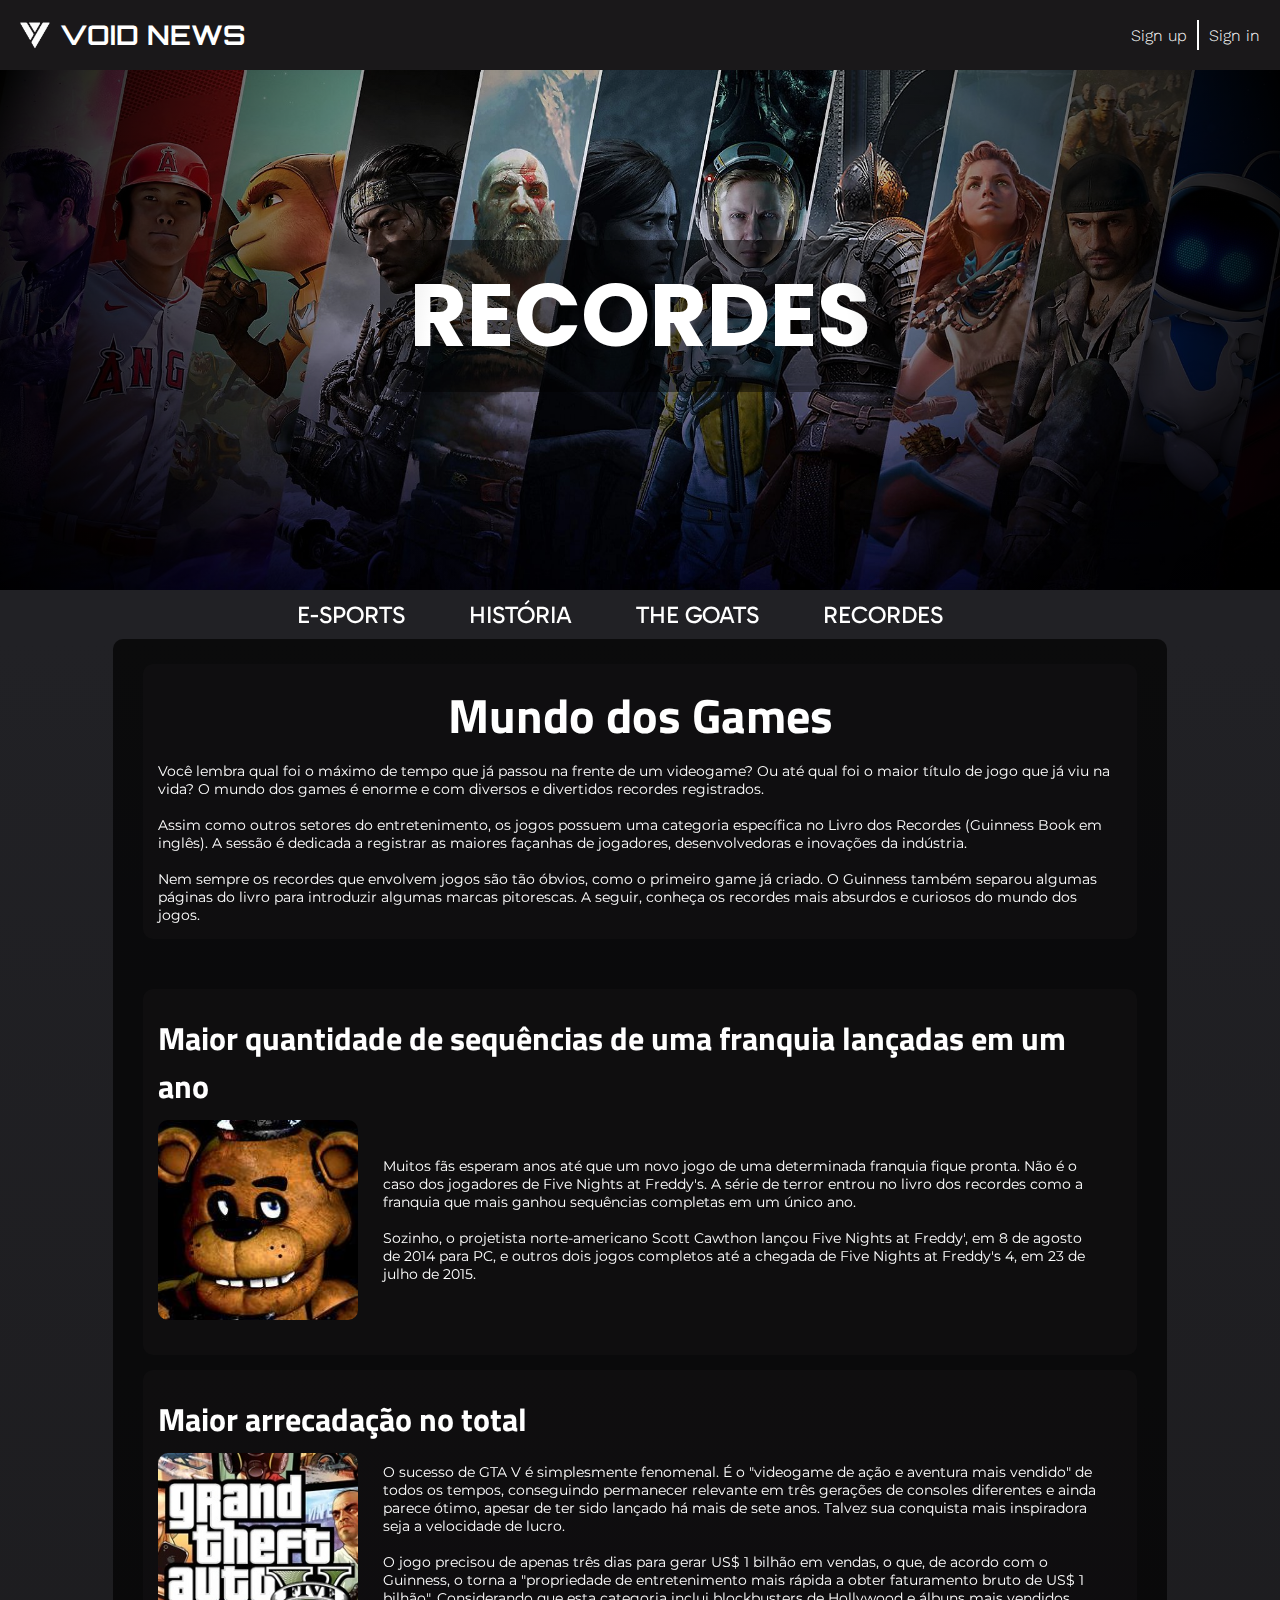
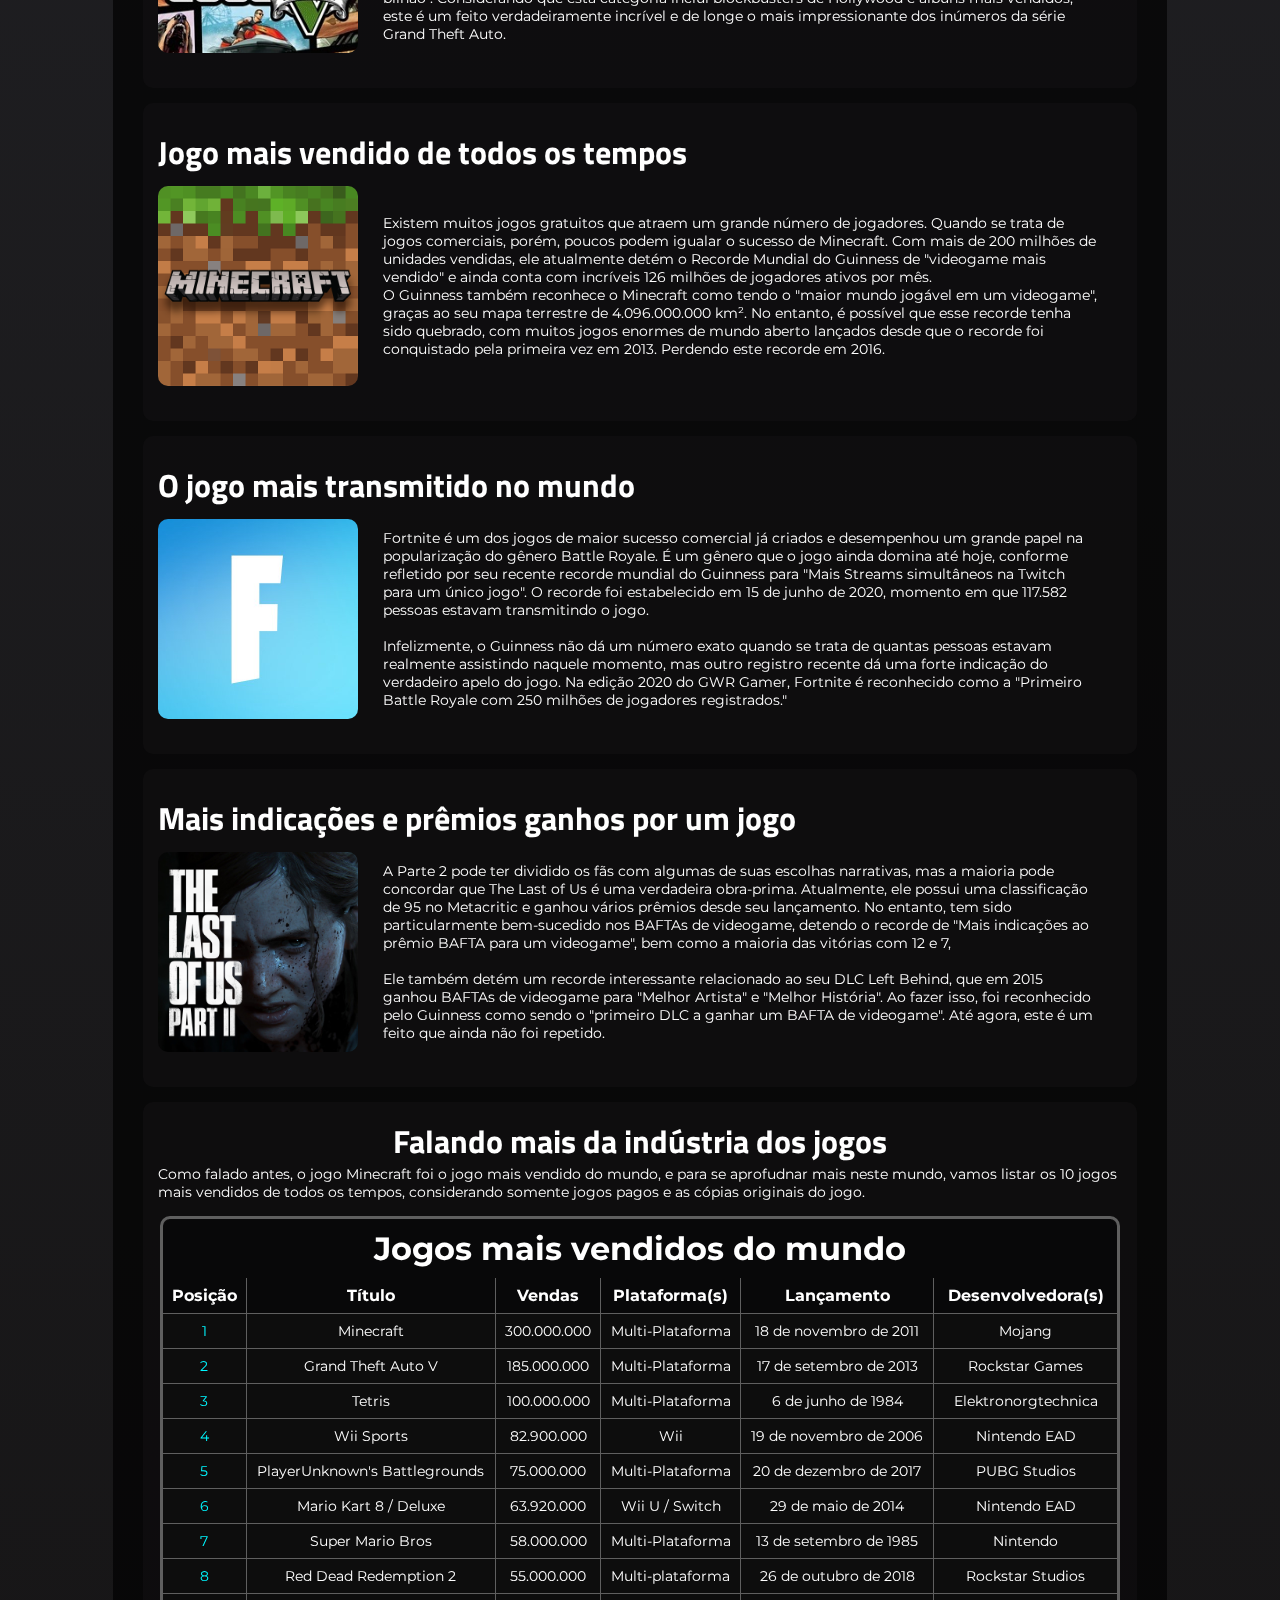
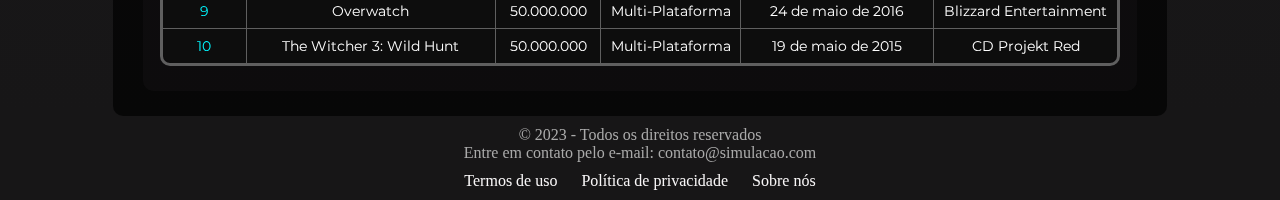
<file: html/recordes.html>
<!DOCTYPE html>
<html lang="pt-br">
<head>
  <meta charset="UTF-8">
  <meta name="viewport" content="width=device-width, initial-scale=1.0">
  <link rel="stylesheet" href="../css/style.css">
  <title>Void News</title>
  <link rel="icon" href="../img/index/void.png">
</head>
<style>

@import url('https://fonts.googleapis.com/css2?family=Montserrat:wght@100;300;400;500;700&display=swap');
@import url('https://fonts.googleapis.com/css2?family=Poppins:wght@100;300;400;500;600;700;800&display=swap');
@import url('https://fonts.googleapis.com/css2?family=Titillium+Web:wght@300;400;700&display=swap');
  
header {
  width: calc(100% - 40px);
  position: fixed;
}

.banner-area {
  background-image: url(../img/recordes/banner.jpg);
  background-size: cover;
  background-position: center center;
  top: 70px;
  height: 560px;
  width: 100%;
  position: fixed;
}

.banner-area::after {
  content: '';
  position: absolute;
  top: 0;
  left: 0;
  display: block;
  width: 100%;
  height: 100%;
  background: rgb(255,255,255);
  background: radial-gradient(circle, rgba(255,255,255,0) 0%, rgba(255,255,255,0) 30%, rgba(0,0,0,1) 100%);
}

.banner-area h2{
  font-family: 'Poppins', sans-serif;
  font-weight: 700;
  font-size: 5.5rem;
  color: #ffff;
  text-align: center;
}

.banner-area div {
  margin: 0 auto;
  display: flex;
  border-radius: 20px;
}

.side-images {
  background: rgb(0, 0, 0);
  background: linear-gradient(0deg, rgba(0, 0, 0, 0.616) 0%, rgba(23,22,23,1) 0%, rgba(33,33,37,1) 100%);
  background-size: cover;
  background-position: center center;
}

.content-area {
  width: 100%;
  height: auto;
  position: relative;
  top: 590px;
}

.content-area .wrapper , .intro{
  padding: 10px 15px;
  background-color: #000000aa;
  position: relative;
  width: 80%;
  left: 50%;
  transform: translate(-50%);
}

.content-area .wrapper p, h2, .intro {
  color: #ffff;
}

.container {
  border-radius: 15px;
  position: relative;
  
  width: 200px;
  height: 200px;
}

.back-text {
  background-color: #17161760;
  border-radius: 10px;
  margin: 15px;
  padding: 15px;
  height: auto;
}

.back-text p {
  font-family: 'Montserrat', sans-serif;
  font-size: 0.9rem;
  margin-top: 10px;
}

.back-text h2 {
  font-family: 'Titillium Web', sans-serif;
  font-size: 2rem;
}

.intro {
  border-top-left-radius: 10px;
  border-top-right-radius: 10px;
}

.intro h2 {
  font-size: 3rem;
}

.wrapper {
  border-bottom-left-radius: 10px;
  border-bottom-right-radius: 10px;
}

.intro h2 {
  font-family: 'Titillium Web', sans-serif;
  font-size: 3rem;
}

.intro p {
  font-family: 'Montserrat', sans-serif;
  font-size: 0.9rem;
}

.game-content {
  margin: 0 auto;
}

.game-content img {
  border-radius: 10px;
  max-height: 200px;
  min-height: 200px;
}

.game-content h2 {
  margin-top: 10px;
}

.game-text {
  display: flex;
  flex-wrap: nowrap;
  margin-bottom: 20px;
  margin-top: 10px;
}

.game-text p {
  vertical-align: middle;
  width: 95%;
  margin: auto auto;
}

.game-content p {
  color: #fff;
  font-family: 'Montserrat', sans-serif;
  text-align: left;
  font-size: 0.9rem;

  width: 95%;
  padding: 0 25px;
}

.center-table {
  width: 97%;
  margin: 0 auto;
}

table {
  font-family: 'Montserrat', sans-serif;
  background-color: #0d0d0d;
  color: #fff;
  border-radius: 10px;
  border-collapse: collapse;
  width: 100%;
  overflow: hidden;
  margin: 0 auto;
}

table td, th {
  text-align: center;
  margin: auto;
  vertical-align: middle;
  padding: 8px;
}

table td {
  font-size: 0.9rem;
}

tbody td:not(:last-child), th:not(:last-child){
  border-right: 1px solid #5f5f5f;
}

table tbody th, thead {
  background-color: #080809;
}

table thead th {
  font-size: 1.5rem;
  padding: 10px;
}

table a {
  text-decoration: none;
  color: inherit;
}

.table-intro h2{
  font-family: 'Titillium Web', sans-serif;
  font-size: 2rem;
  text-align: center;
}

.table-intro p {
  font-family: 'Montserrat', sans-serif;
  font-size: 0.9rem;
  
  margin: 0 auto;
}

.titulos-linha {
  border-bottom: 1px solid #5f5f5f;
}

.table-jogos:not(:last-child) td {
  border-bottom: 1px solid #5f5f5f;
}

.table-jogos .titulo:hover {
  text-decoration: underline;
}

.table-jogos .posicao {
  color: rgb(0, 247, 255);
}

.center-table {
  width: 99%;
  margin: 15px auto 10px auto;
  border: 3px solid #5f5f5f;
  border-radius: 10px;
}

</style>
<body>
  <div class="popup" id="popup">

    <div class="close-btn"><button type="button" onclick="closePopup()">&times;</button></div>

        <div class="form-div">
          <form action="" method="get">
            <h2>Sign Up</h2>
            <div class="form-element">
              <label for="name">Full Name</label>
              <input type="text" placeholder="Enter your name" required>
            </div>

            <div class="form-element">
              <label for="phone">Enter your phone number:</label>
              <input type="tel" id="phone" name="phone" placeholder="Phone number">
            </div>

            <div class="form-element">
              <label for="email">Email</label>
              <input type="text" id="email" placeholder="Email" required>
            </div>
          
            <div class="form-element">
              <label for="password">Create Password</label>
              <input type="password" id="password" placeholder="Password" required>
            </div>

            <div class="form-element">
              <label for="psw-repeat">Repeat Password</label>
              <input type="password" placeholder="Password" name="psw-repeat" id="rpt-password" required>
            </div>

            <div class="form-element">
              <input type="checkbox" id="remember-me">
              <label for="remember-me">Remember me</label>
            </div>
            
            <input type="submit" value="Submit" class="submit-btn">
            
          </form>

        </div>

    </div>

  <header>

    <a href="../index.html"><img src="../img/index/void.png"><h1>VOID NEWS</h1></a>
    <div class="login-content">
      <button id="sign-up-btn" type="submit"  onclick="openPopup()">Sign up</button>
        <hr>
        <button id="sign-in-btn">Sign in</button>
    </div>
  
  </header>

  <div class="box-area">

    <div class="banner-area">

      <div style="background-color: #00000077; width: fit-content; margin-top: 170px; padding: 10px 30px;">
        <h2>RECORDES</h2>
      </div>

    </div>

    <div class="content-area">

      <div class="navigation" style="margin: 0;">

        <nav>
          <ul>
            <li><a href="esports.html"><p>E-SPORTS</p></a></li>
            <li><a href="historia.html"><p>HISTÓRIA</p></a></li>
            <li><a href="thegoats.html"><p>THE GOATS</p></a></li>
            <li><a href="recordes.html"><p>RECORDES</p></a></li>
          </ul>
        </nav>

      </div>
      
      <div class="side-images">

          <div class="intro">
            
            <div class="back-text">
              
              <h2 id="teste" style="font-size: 3rem; text-align: center;">Mundo dos Games</h2>
              <p>

                Você lembra qual foi o máximo de tempo que já passou na frente de um videogame? Ou até qual foi o maior título de jogo que já viu na vida?
                O mundo dos games é enorme e com diversos e divertidos recordes registrados.
                <br>
                <br>
                Assim como outros setores do entretenimento, os jogos possuem uma categoria específica no Livro dos Recordes (Guinness Book em inglês).
                A sessão é dedicada a registrar as maiores façanhas de jogadores, desenvolvedoras e inovações da indústria.
                <br>
                <br>
                Nem sempre os recordes que envolvem jogos são tão óbvios, como o primeiro game já criado. O Guinness também separou algumas páginas do
                livro para introduzir algumas marcas pitorescas. A seguir, conheça os recordes mais absurdos e curiosos do mundo dos jogos.
    
              </p>
              
            </div>

          </div>

            <div class="wrapper">

              <hr>

              <div class="game-content">

                <div class="back-text" style="color: #f8f6f7;">

                  <h2>Maior quantidade de sequências de uma franquia lançadas em um ano</h2>
                  <div class="game-text">
                    <img src="../img/recordes/fnaf.jpg" alt="Fnaf">
                    <p>Muitos fãs esperam anos até que um novo jogo de uma determinada franquia fique pronta. Não é o caso dos jogadores de Five Nights at Freddy's.
                      A série de terror entrou no livro dos recordes como a franquia que mais ganhou sequências completas em um único ano.
                      <br>
                      <br>
                      Sozinho, o projetista norte-americano Scott Cawthon lançou Five Nights at Freddy', em 8 de agosto de 2014 para PC, e outros dois jogos completos
                      até a chegada de Five Nights at Freddy's 4, em 23 de julho de 2015.
                    </p>

                  </div>

                </div>

                <div class="back-text" style="color: #f8f6f7; height: auto;">

                  <h2>Maior arrecadação no total</h2>
                  <div class="game-text">
                    <img src="../img/recordes/gtav.jpg" alt="gtaV">
                    <p>O sucesso de GTA V é simplesmente fenomenal. É o "videogame de ação e aventura mais vendido" de todos os tempos, conseguindo permanecer relevante
                      em três gerações de consoles diferentes e ainda parece ótimo, apesar de ter sido lançado há mais de sete anos. Talvez sua conquista mais inspiradora seja a velocidade de lucro.
                      <br>
                      <br>
                      O jogo precisou de apenas três dias para gerar US$ 1 bilhão em vendas, o que, de acordo com o Guinness, o torna a "propriedade de entretenimento mais rápida a obter faturamento
                      bruto de US$ 1 bilhão". Considerando que esta categoria inclui blockbusters de Hollywood e álbuns mais vendidos, este é um feito verdadeiramente incrível e de longe o mais
                      impressionante dos inúmeros da série Grand Theft Auto.
                    </p>

                    </div>
                    
                  </div>

                </div>

                <div class="back-text" style="color: #f8f6f7;">
                  
                  <div class="game-content">

                    <h2>Jogo mais vendido de todos os tempos</h2>
                    <div class="game-text">
                      <img src="../img/recordes/minecraft.jpg" alt="minecraft">
                      <p>Existem muitos jogos gratuitos que atraem um grande número de jogadores. Quando se trata de jogos comerciais, porém, poucos podem igualar o sucesso de Minecraft. Com mais de 200
                        milhões de unidades vendidas, ele atualmente detém o Recorde Mundial do Guinness de "videogame mais vendido" e ainda conta com incríveis 126 milhões de jogadores ativos por mês.
                      <br>
                      O Guinness também reconhece o Minecraft como tendo o "maior mundo jogável em um videogame", graças ao seu mapa terrestre de 4.096.000.000 km². No entanto, é possível que esse recorde
                      tenha sido quebrado, com muitos jogos enormes de mundo aberto lançados desde que o recorde foi conquistado pela primeira vez em 2013. Perdendo este recorde em 2016.
                      </p>
                    </div>
                      
                  </div>

                </div>

                <div class="back-text">

                  <div class="game-content">
      
                    <h2>O jogo mais transmitido no mundo</h2>
                    <div class="game-text">
                      <img src="../img/recordes/fortnite.jpg" alt="fortnite">
                      <p>Fortnite é um dos jogos de maior sucesso comercial já criados e desempenhou um grande papel na popularização do gênero Battle Royale. É um gênero que o jogo ainda domina até hoje,
                        conforme refletido por seu recente recorde mundial do Guinness para "Mais Streams simultâneos na Twitch para um único jogo". O recorde foi estabelecido em 15 de junho de 2020, momento
                        em que 117.582 pessoas estavam transmitindo o jogo.
                      <br>
                      <br>
                      Infelizmente, o Guinness não dá um número exato quando se trata de quantas pessoas estavam realmente assistindo naquele momento, mas outro registro recente dá uma forte indicação do
                      verdadeiro apelo do jogo. Na edição 2020 do GWR Gamer, Fortnite é reconhecido como a "Primeiro Battle Royale com 250 milhões de jogadores registrados."
                      </p>
      
                    </div>
                    
                  </div>
      
                </div>

                <div class="back-text">
            
                  <div class="game-content">
                    <h2>Mais indicações e prêmios ganhos por um jogo</h2>
                    <div class="game-text">
                      <img src="../img/recordes/tlou2.jpg" alt="tlou2">
                      <p>A Parte 2 pode ter dividido os fãs com algumas de suas escolhas narrativas, mas a maioria pode concordar que The Last of Us é uma verdadeira obra-prima. Atualmente, ele possui uma
                        classificação de 95 no Metacritic e ganhou vários prêmios desde seu lançamento. No entanto, tem sido particularmente bem-sucedido nos BAFTAs de videogame, detendo o recorde de
                        "Mais indicações ao prêmio BAFTA para um videogame", bem como a maioria das vitórias com 12 e 7,
                        <br>
                        <br>
                        Ele também detém um recorde interessante relacionado ao seu DLC Left Behind, que em 2015 ganhou BAFTAs de videogame para "Melhor Artista" e "Melhor História". Ao fazer isso, foi
                        reconhecido pelo Guinness como sendo o "primeiro DLC a ganhar um BAFTA de videogame". Até agora, este é um feito que ainda não foi repetido.
                      </p>
                    </div>
                  </div>
  
              </div>

              <div class="back-text">

                <div class="table-intro">
  
                  <h2>Falando mais da indústria dos jogos</h2>
                  <p>
                    Como falado antes, o jogo Minecraft foi o jogo mais vendido do mundo, e para se aprofudnar mais neste mundo, vamos listar os 10 jogos mais vendidos de todos os tempos,
                    considerando somente jogos pagos e as cópias originais do jogo.
                  </p>
  
                </div>

                <div class="center-table">
                  <table>
                    <thead>
                      <tr>
                        <th colspan="6" style="font-size: 2rem;"> Jogos mais vendidos do mundo</th>
                      </tr>
                      <tbody>
                        <tr class="titulos-linha">
                          <th>Posição</th>
                          <th>Título</th>
                          <th>Vendas</th>
                          <th>Plataforma(s)</th>
                          <th>Lançamento</th>
                          <th>Desenvolvedora(s)</th>
                        </tr>
                        <tr class="table-jogos">
                          <td class="posicao">1</td>
                          <td class="titulo"><a href="https://pt.wikipedia.org/wiki/Minecraft">Minecraft</a></td>
                          <td class="vendas">300.000.000</td>
                          <td class="plataformas">Multi-Plataforma</td>
                          <td class="lancamento">18 de novembro de 2011</td>
                          <td class="desenvolvedora">Mojang</td>
                        </tr>
                        <tr class="table-jogos">
                          <td class="posicao">2</td>
                          <td class="titulo"><a href="https://pt.wikipedia.org/wiki/Grand_Theft_Auto_V">Grand Theft Auto V</a></td>
                          <td class="vendas">185.000.000</td>
                          <td class="plataformas">Multi-Plataforma</td>
                          <td class="lancamento">17 de setembro de 2013</td>
                          <td class="desenvolvedora">Rockstar Games</td>
                        </tr>
                        <tr class="table-jogos">
                          <td class="posicao">3</td>
                          <td class="titulo"><a href="https://pt.wikipedia.org/wiki/Tetris">Tetris</a></td>
                          <td class="vendas">100.000.000</td>
                          <td class="plataformas">Multi-Plataforma</td>
                          <td class="lancamento">6 de junho de 1984</td>
                          <td class="desenvolvedora">Elektronorgtechnica</td>
                        </tr>
                        <tr class="table-jogos">
                          <td class="posicao">4</td>
                          <td class="titulo"><a href="https://pt.wikipedia.org/wiki/Wii_Sports">Wii Sports</a></td>
                          <td class="vendas">82.900.000</td>
                          <td class="plataformas">Wii</td>
                          <td class="lancamento">19 de novembro de 2006</td>
                          <td class="desenvolvedora">Nintendo EAD</td>
                        </tr>
                        <tr class="table-jogos">
                          <td class="posicao">5</td>
                          <td class="titulo"><a href="https://pt.wikipedia.org/wiki/PlayerUnknown%27s_Battlegrounds">PlayerUnknown's Battlegrounds</a></td>
                          <td class="vendas">75.000.000</td>
                          <td class="plataformas">Multi-Plataforma</td>
                          <td class="lancamento">20 de dezembro de 2017</td>
                          <td class="desenvolvedora">PUBG Studios</td>
                        </tr>
                        <tr class="table-jogos">
                          <td class="posicao">6</td>
                          <td class="titulo"><a href="https://pt.wikipedia.org/wiki/Mario_Kart_8">Mario Kart 8 / Deluxe</a></td>
                          <td class="vendas">63.920.000</td>
                          <td class="plataformas">Wii U / Switch</td>
                          <td class="lancamento">29 de maio de 2014</td>
                          <td class="desenvolvedora">Nintendo EAD</td>
                        </tr>
                        <tr class="table-jogos">
                          <td class="posicao">7</td>
                          <td class="titulo"><a href="https://pt.wikipedia.org/wiki/Super_Mario_Bros.">Super Mario Bros</a></td>
                          <td class="vendas">58.000.000</td>
                          <td class="plataformas">Multi-Plataforma</td>
                          <td class="lancamento">13 de setembro de 1985</td>
                          <td class="desenvolvedora">Nintendo</td>
                        </tr>
                        <tr class="table-jogos">
                          <td class="posicao">8</td>
                          <td class="titulo"><a href="https://pt.wikipedia.org/wiki/Red_Dead_Redemption_2">Red Dead Redemption 2</a></td>
                          <td class="vendas">55.000.000</td>
                          <td class="plataformas">Multi-plataforma	</td>
                          <td class="lancamento">26 de outubro de 2018</td>
                          <td class="desenvolvedora">Rockstar Studios</td>
                        </tr>
                        <tr class="table-jogos">
                          <td class="posicao">9</td>
                          <td class="titulo"><a href="https://pt.wikipedia.org/wiki/Overwatch">Overwatch</a></td>
                          <td class="vendas">50.000.000	</td>
                          <td class="plataformas">Multi-Plataforma</td>
                          <td class="lancamento">24 de maio de 2016	</td>
                          <td class="desenvolvedora">	Blizzard Entertainment</td>
                        </tr>
                        <tr class="table-jogos">
                          <td class="posicao">10</td>
                          <td class="titulo"><a href="https://pt.wikipedia.org/wiki/The_Witcher_3:_Wild_Hunt">The Witcher 3: Wild Hunt</a></td>
                          <td class="vendas">50.000.000	</td>
                          <td class="plataformas">Multi-Plataforma</td>
                          <td class="lancamento">19 de maio de 2015	</td>
                          <td class="desenvolvedora">CD Projekt Red</td>
                        </tr>
                      </tbody>
                    </thead>
                    
                  </table>
                </div>
              </div>
              

            </div>

      </div>

    <footer>
      <p>&copy; 2023 - Todos os direitos reservados</p>
      <p>Entre em contato pelo e-mail: contato@simulacao.com</p>
        <ul>
          <li><a href="#"><p>Termos de uso</p></a></li>
          <li><a href="#"><p>Política de privacidade</p></a></li>
          <li><a href="#"><p>Sobre nós</p></a></li>
        </ul>
    </footer>

    </div>

  </div>
</body>

<script>
let popup = document.getElementById("popup");

function openPopup() {
  popup.classList.add("open-popup");
}

function closePopup() {
  popup.classList.remove("open-popup");
}

const signIN = document.getElementById('sign-in-btn');

signIN.addEventListener('click', () =>{
  const form = document.getElementById('form');

  if(form.style.display === 'none'){
    form.style.display = 'flex';
  } else {
    form.style.display = 'none';
  }
})

var password = document.getElementById("password")
  , confirm_password = document.getElementById("rpt-password");

function validatePassword(){
  if(password.value != confirm_password.value) {
    confirm_password.setCustomValidity("Passwords Don't Match");
  } else {
    confirm_password.setCustomValidity('');
  }
}

password.onchange = validatePassword;
confirm_password.onkeyup = validatePassword;
</script>

</main>

</html>
</file>
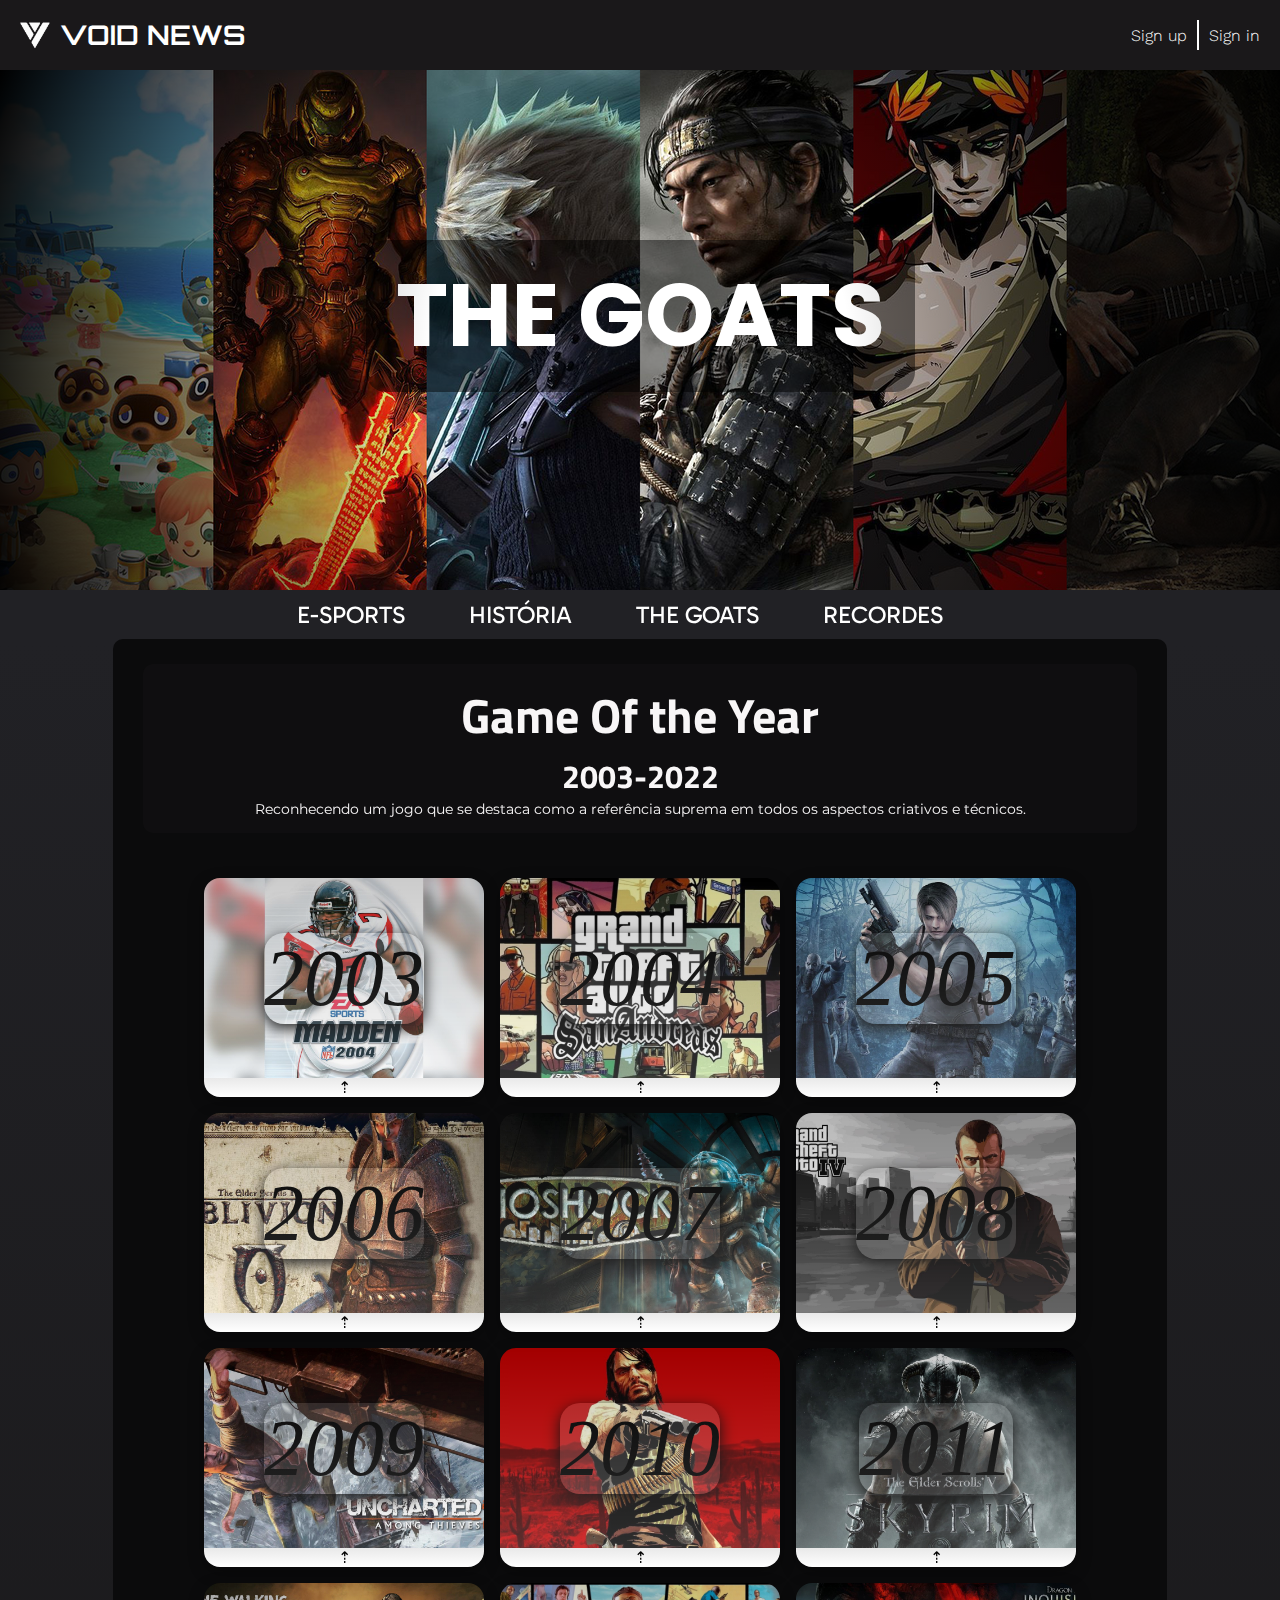
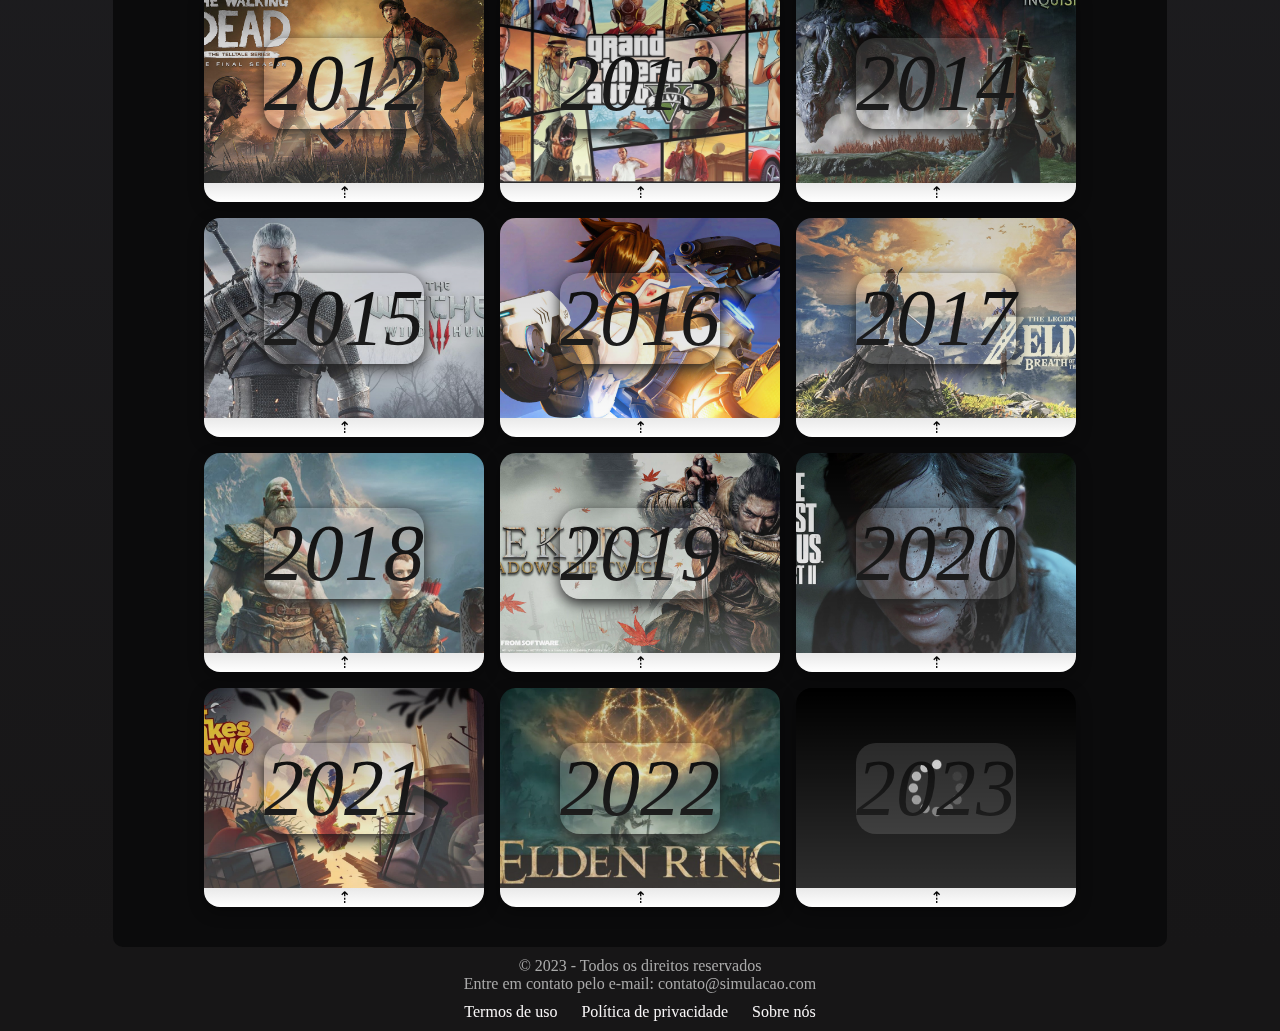
<file: html/thegoats.html>
<!DOCTYPE html>
<html lang="pt-br">
<head>
  <meta charset="UTF-8">
  <meta name="viewport" content="width=device-width, initial-scale=1.0">
  <link href="https://fonts.googleapis.com/css2?family=Poppins:wght@300;400;600;700&display=swap" rel="stylesheet">
  <link rel="stylesheet" href="../css/style.css">
  <title>Void News</title>
  <link rel="icon" href="../img/index/void.png">
</head>
<style>

@import url('https://fonts.googleapis.com/css2?family=Montserrat:wght@100;300;400;500;700&display=swap');
@import url('https://fonts.googleapis.com/css2?family=Poppins:wght@100;300;400;500;600;700;800&display=swap');
@import url('https://fonts.googleapis.com/css2?family=Titillium+Web:wght@300;400;700&display=swap');

header {
  width: calc(100% - 40px);
  position: fixed;
}

.banner-area div {
  margin: 0 auto;
  display: flex;
  border-radius: 20px;
}

.banner-area {
  background-image: url(../img/goats/goty.png);
  background-size: cover;
  background-position: center center;
  top: 70px;
  height: 560px;
  width: 100%;
  position: fixed;

}

.banner-area::after {
  content: '';
  position: absolute;
  top: 0;
  left: 0;
  display: block;
  width: 100%;
  height: 100%;
  background: rgb(255,255,255);
  background: radial-gradient(circle, rgba(255,255,255,0) 0%, rgba(255,255,255,0) 30%, rgba(0,0,0,1) 100%);
}

.banner-area h2{
  font-family: 'Poppins', sans-serif;
  font-weight: 700;
  font-size: 5.5rem;
  color: #ffff;
  text-align: center;
}

.banner-area div {
  margin: 0 auto;
  display: flex;
  border-radius: 20px;
}

.intro {
  text-align: center;
}

.intro h2 {
  font-family: 'Titillium Web', sans-serif;
  font-size: 3rem;
}

.intro p {
  font-family: 'Montserrat', sans-serif;
  font-size: 0.9rem;
}

.side-images {
  background: rgb(0, 0, 0);
  background: linear-gradient(0deg, rgba(0, 0, 0, 0.616) 0%, rgba(23,22,23,1) 0%, rgba(33,33,37,1) 100%);
  background-size: cover;
  background-position: center center;
}

.popup {
  z-index: 1000;
}

.content-area {
  z-index: 11;
  width: 100%;
  height: auto;
  position: relative;
}

.content-area .wrapper , .intro{
  padding: 10px 15px;
  background-color: #0b0b0c;
  position: relative;
  width: 80%;
  margin: 0 auto;
}

.intro {
  border-top-left-radius: 10px;
  border-top-right-radius: 10px;
}

.wrapper {
  border-bottom-left-radius: 10px;
  border-bottom-right-radius: 10px;
}

.content-area .wrapper p, h2, .intro {
  color: #ffff;
}

article
.container {
    width: 100%;
    padding-top: 10px;
    padding-bottom: 30px;
    margin: 0 auto;
    height: auto;
    display: flex;
    gap: 1rem;
    flex-basis: 20%;
    flex-wrap: wrap;
    align-items: center;
    justify-content: center;
}

.card {
    border-radius: 16px;
    box-shadow: rgba(0, 0, 0, 0.35) 0px 5px 15px;
    cursor: pointer;
    width: 280px;
    display: flex;
    flex-direction: column;
    align-items: center;
    justify-content: center;
    position: relative;
    overflow: hidden;
    background-image: linear-gradient(#000000, #ffffff);
    transition: max-height 0.5s;
}

.card:hover {
    background-image: linear-gradient(#ffffff, #f1f1f1);
}

.card .img {
    width: 360px;
    display: flex;
    justify-content: center;
    align-items: center;
    height: 200px;
    
    background-size: cover;
    background-position: center;
    transition: all .5s;
    z-index: 2;
    position: relative;
    opacity: .8;
}

.card .img span {
    text-transform: uppercase;
    font-size: 80px;
    font-weight: 300;
    font-style: italic;
    transition: all .5s;

}

.card:hover .img {
    width: 430px;
    opacity: 1;
}

.card:hover .img span {
    font-size: 28px;
}

.card .content {
    padding: 0px 0px;
    height: 0;
    opacity: 0;
    transition: all 1.3s;
    position: relative;
    box-sizing: border-box;
    overflow: hidden;
    transform: translateY(30px);
}

.card:hover .content {
  transition: all  1s;
  height: 190px;
  padding: 0px;
  opacity: 1;
  transform: translateY(0);
}

.card2:hover .content {
    transition: all  1s;
    height: 230px;
    padding: 0px;
    opacity: 1;
    transform: translateY(0);
}

.card .content p {
  font-size: 0.9rem;
  color: #000;
}

.card .content {
  display: grid;
  place-items: center;
}

.desc {
  width: 93%;

  font-family: 'Montserrat', sans-serif;
  color: #000;
  text-align: center;
  font-size: 0.9rem;
  font-weight: 100px;
}

.card .img span {
  box-shadow: rgb(0, 0, 0) 0px 5px 15px;
  background-color: #ffffff25;
  border-radius: 20px;
}

.card0 .img {
  background-image: url(../img/goats/Madden-NFL-2004.jpg);
}

.card1 .img {
    background-image: url(../img/goats/GTA-San-Andreas-PlayStation-2.jpg);
}

.card2 .img {
    background-image: url(../img/goats/Resident-Evil-4.jpg);
}

.card3 .img {
    background-image: url(../img/goats/The-Elder-Scrolls-IV-Oblivion.jpg);
}

.card4 .img {
    background-image: url(../img/goats/Bioshock-capa-do-jogo-BioShock-Isolation-em-2022.jpg);
}

.card5 .img {
    background-image: url(../img/goats/GTA-IV.jpg);
}

.card6 .img {
    background-image: url(../img/goats/Uncharted-2.jpg);
}

.card7 .img {
    background-image: url(../img/goats/Red-Dead-Redemption-1.jpg);
}

.card8 .img {
    background-image: url(../img/goats/Skyrim-1.jpg);
}

.card9 .img {
    background-image: url(../img/goats/The-Walking-Dead.jpg);
}

.card10 .img {
    background-image: url(../img/goats/Grand-Theft-Auto-V-Premium-1000000GTA-KLUCZ.jpg);
}

.card11 .img {
    background-image: url(../img/goats/Dragon-Age-Inquisition-e1638995280291.jpg);
}

.card12 .img {
    background-image: url(../img/goats/The-Witcher-3-no-PlayStation-Plus.jpg);
}

.card13 .img {
    background-image: url(../img/goats/Overwatch.jpg);
}

.card14 .img {
    background-image: url(../img/goats/The-Legend-of-Zelda-Breath-of-the-Wild.jpg);
}

.card15 .img {
    background-image: url(../img/goats/God-of-War-PS4.jpg);
}

.card16 .img {
    background-image: url(../img/goats/Sekiro-Shadows-Die-Twice-.jpg);
}

.card17 .img {
    background-image: url(../img/goats/The-lou.jpg);
}

.card18 .img {
    background-image: url(../img/goats/It-Takes-Two.jpg);
}

.card19 .img {
    background-image: url(../img/goats/eldenringbannerRS.jpg);
}

.card20 .img {
    background-image: url(../img/goats/loading-circle-black-screen-loading-footage-122008758_iconl.jpg);
}

.box-area {
  position: relative;
  top: 590px;
}

.back-text {
  background-color: #17161760;
  border-radius: 10px;
  margin: 15px;
  padding: 15px;
  height: auto;
}

</style>
<main>
  <body>
    <div class="popup" id="popup">

        <div class="close-btn"><button type="button" onclick="closePopup()">&times;</button></div>
    
            <div class="form-div">
              <form action="" method="get">
                <h2>Sign Up</h2>
                <div class="form-element">
                  <label for="name">Full Name</label>
                  <input type="text" placeholder="Enter your name" required>
                </div>
    
                <div class="form-element">
                  <label for="phone">Enter your phone number:</label>
                  <input type="tel" id="phone" name="phone" placeholder="Phone number">
                </div>
    
                <div class="form-element">
                  <label for="email">Email</label>
                  <input type="text" id="email" placeholder="Email" required>
                </div>
              
                <div class="form-element">
                  <label for="password">Create Password</label>
                  <input type="password" id="password" placeholder="Password" required>
                </div>
    
                <div class="form-element">
                  <label for="psw-repeat">Repeat Password</label>
                  <input type="password" placeholder="Password" name="psw-repeat" id="rpt-password" required>
                </div>
    
                <div class="form-element">
                  <input type="checkbox" id="remember-me">
                  <label for="remember-me">Remember me</label>
                </div>
                
                <input type="submit" value="Submit" class="submit-btn">
                
              </form>
    
            </div>
    
        </div>
  
      <header>
  
        <a href="../index.html"><img src="../img/index/void.png"><h1>VOID NEWS</h1></a>
      
      <div class="login-content">
        <button id="sign-up-btn" type="submit"  onclick="openPopup()">Sign up</button>
          <hr>
          <button id="sign-in-btn">Sign in</button>
      </div>
      
      </header>

    <div class="box-area">
  
      <div class="banner-area">
        <div style="background-color: #00000077; width: fit-content; margin-top: 170px; padding: 10px 30px;">
            <h2> THE GOATS </h2>
        </div>
      </div>

      <div class="content-area">

        <div class="navigation" style="margin: 0;">

          <nav>
            <ul>
              <li><a href="esports.html"><p>E-SPORTS</p></a></li>
              <li><a href="historia.html"><p>HISTÓRIA</p></a></li>
              <li><a href="thegoats.html"><p>THE GOATS</p></a></li>
              <li><a href="recordes.html"><p>RECORDES</p></a></li>
            </ul>
          </nav>

        </div>
        
        <div class="side-images">

          <div class="op-side">

            <div class="intro">
              
              <div class="back-text">
                
                <h2  style="text-align: center; color: #f8f6f7;"> Game Of the Year  </h2>
                <h2  style="text-align: center; font-size: 2rem;color: #f8f6f7;"> 2003-2022  </h2>
                  <p style="color: #f8f6f7;">
                    Reconhecendo um jogo que se destaca como a referência suprema em todos os aspectos criativos e técnicos.
                  </p>
                
              </div>

            </div>

            <article>
              <section>
              <div class="content-area">
                <div class="wrapper">

                          <div class="container">
                              <div class="card card0">
                                  <div class="img">
                                      <span>2003</span>
                                  </div>
                      
                                  <div class="content">
                                      <div class="card"></div>
                                      <div class="desc">
                                        
                                        <p>Em 2003, Madden NFL 2004 fez história e continua como o único do seu gênero o grande ganhador do prêmio. Na época, foram elogiados os seus recursos
                                          completos como um simulador de futebol americano. E a competição foi nada fácil: GTA Vice City, Splinter Cell e Zelda Wind Waker eram os concorrentes ao “caneco”.
                                        </p>
                                      </div>
                                  </div>
                      
                                  <div class="arrow">
                                      <span>&#8673;</span>
                                  </div>
                              </div>
          
                              <div class="card card1">
                                  <div class="img">
                                      <span>2004</span>
                                  </div>
                      
                                  <div class="content">
                                      <div class="card"></div>
                                      <div class="desc">
                                        <p> 
                                          GTA San Andreas é um dos jogos mais conhecidos e jogados de toda a história. O protagonista “CJ” também é ilustre, principalmente com seus memes. 
                                          O título trouxe grande liberdade no mundo aberto, história emocionante e gameplay viciante. Não deu para Halo 2 e Half-Life em 2004.
                                        </p>
                                      </div>
                                  </div>
                      
                                  <div class="arrow">
                                      <span>&#8673;</span>
                                  </div>
                              </div> 
                              
                              <div class="card card2">
                                  <div class="img">
                                      <span>2005</span>
                                  </div>
                      
                                  <div class="content">
                                      <div class="card"></div>
                                      <div class="desc">
                                        <p>
                                          Resident Evil 4, um dos mais famosos jogos da popular saga da Capcom, levou merecidamente o prêmio. É um sucesso até hoje
                                          e muitos pedem o seu remake para ter uma experiência renovada contra os icônicos inimigos e nos cenários tenebrosos do game.
                                          God of War e World of Warcraft ficaram para trás esse ano.
                                        </p>
                                      </div>
                                  </div>
                      
                                  <div class="arrow">
                                      <span>&#8673;</span>
                                  </div>
                              </div> 

                              <div class="card card3">
                                  <div class="img">
                                      <span>2006</span>
                                  </div>
                      
                                  <div class="content">
                                      <div class="card"></div>
                                      <div class="desc">
                                        <p>
                                          Assim como o seu sucessor, The Elder Scrolls IV: Oblivion é um RPG repleto de conteúdo, grande mundo aberto e muitas (coloca muitas nisso)
                                          horas de gameplay. Como um “prato cheio” para os amantes de “Role Playing”, o título se tornou um dos vencedores do GOTY em 2006, superando 
                                          Gears of War e Guitar Hero 2.
                                          </p>
                                      </div>
                                  </div>
                      
                                  <div class="arrow">
                                      <span>&#8673;</span>
                                  </div>
                              </div> 

                              <div class="card card4">
                                  <div class="img">
                                      <span>2007</span>
                                  </div>
                      
                                  <div class="content">
                                      <div class="card"></div>
                                      <div class="desc">
                                        <p>
                                          BioShock não é um dos mais consagrados shooters RPG da indústria por qualquer motivo. O primeiro título da série foi agraciado com o GOTY em 2007,
                                          por conta da sua jogabilidade viciante e cenários surpreendentes. Halo 3 e Mass Effect até tentaram bater de frente com o jogo da Irrational Games,
                                          mas o vencedor teve grande merecimento.
                                          </p>
                                      </div>
                                  </div>
                      
                                  <div class="arrow">
                                      <span>&#8673;</span>
                                  </div>
                              </div> 

                              <div class="card card5">
                                  <div class="img">
                                      <span>2008</span>
                                  </div>
                      
                                  <div class="content">
                                      <div class="card"></div>
                                      <div class="desc">
                                        <p> 
                                          GTA IV é mais um da franquia da Rockstar na lista de vencedores do GOTY. Muitos o consideram como o melhor da saga, mas, com tantos jogos
                                          aclamados, é difícil dizer qual é o melhor. O protagonista Niko Bellic se destaca, juntamente com a história  e gameplay. 
                                          Desta vez, Fallout 3 e Gears of War 2 ficaram de “mãos abanando” no principal prêmio.
                                          </p>
                                      </div>
                                  </div>
                      
                                  <div class="arrow">
                                      <span>&#8673;</span>
                                  </div>
                              </div> 

                              <div class="card card6">
                                  <div class="img">
                                      <span>2009</span>
                                  </div>
                      
                                  <div class="content">
                                      <div class="card"></div>
                                      <div class="desc">
                                        <p> 
                                          Uncharted 2 compete com o quarto título da franquia de Nathan Drake pela preferência dos fãs. 
                                          A obra possui cenas de ação fulminantes, como a da imagem acima logo no início da aventura.
                                          O protagonista está em seu auge como caçador de tesouros, os personagens secundários são excelentes e a narrativa é muito elogiada.
                                        </p>
                                      </div>
                                  </div>
                      
                                  <div class="arrow">
                                      <span>&#8673;</span>
                                  </div>
                              </div> 

                              <div class="card card7">
                                  <div class="img">
                                      <span>2010</span>
                                  </div>
                      
                                  <div class="content">
                                      <div class="card"></div>
                                      <div class="desc">
                                        <p> 
                                          Antes de Arthur Morgan fazer sucesso em RDR 2, John Marston foi grande nome de Red Dead Redemption, um dos vencedores do GOTY.
                                          O game de Velho Oeste chegou ao PS3 com gráficos incríveis para a época, excelente história e gameplay refinado.
                                          Mesmo a concorrência com God of War 3 e Mass Effect 2 foram páreo para o jogo da Rockstar Games.
                                        </p>
                                      </div>
                                  </div>
                      
                                  <div class="arrow">
                                      <span>&#8673;</span>
                                  </div>
                              </div> 
                              
                              <div class="card card8">
                                  <div class="img">
                                      <span>2011</span>
                                  </div>
                      
                                  <div class="content">
                                      <div class="card"></div>
                                      <div class="desc">
                                        <p> 
                                          Tem o que falar de The Elder Scrolls V: Skyrim? O enorme RPG da Bethesda é um marco na indústria com um vasto mundo aberto,
                                          história densa, muito conteúdos, jogabilidade “a frente do seu tempo” e muito mais. 2011 não teve para ninguém.
                                          O título segue sendo um sucesso até hoje, com a estreia recente de uma versão aprimorada para o PS5.
                                        </p>
                                      </div>
                                  </div>
                      
                                  <div class="arrow">
                                      <span>&#8673;</span>
                                  </div>
                              </div> 
                              
                              <div class="card card9">
                                  <div class="img">
                                      <span>2012</span>
                                  </div>
                      
                                  <div class="content">
                                      <div class="card"></div>
                                      <div class="desc">
                                        <p> 
                                          The Walking Dead: The Game, o título com narrativa interativa é o único do gênero na lista e, claro, ganhou a concorrência sua história magnífica e momentos emocionantes.
                                          uitos acreditavam que Dishonored (Arkane Studios) poderia levar, mas o estúdio de Deathloop apenas levou o prêmio de melhor ação/aventura.
                                        </p>
                                      </div>
                                  </div>
                      
                                  <div class="arrow">
                                      <span>&#8673;</span>
                                  </div>
                              </div> 
                              
                              <div class="card card10">
                                  <div class="img">
                                      <span>2013</span>
                                  </div>
                      
                                  <div class="content">
                                      <div class="card"></div>
                                      <div class="desc">
                                        <p> 
                                          GTA V disputou o GOTY 2013 com nada menos que The Last of Us. No entanto, o título da Rockstar mostrou sua qualidade na história,
                                          gameplay e visuais para aquele ano. Além disso, segue sendo um dos mais vendidos até hoje, somente atrás de Minecraft entre os games mais vendidos da história.
                                        </p>
                                      </div>
                                  </div>
                      
                                  <div class="arrow">
                                      <span>&#8673;</span>
                                  </div>
                              </div> 

                              <div class="card card11">
                                  <div class="img">
                                      <span>2014</span>
                                  </div>
                      
                                  <div class="content">
                                      <div class="card"></div>
                                      <div class="desc">
                                        <p> 
                                          Um dos primeiros grandes jogos da geração PS4 e Xbox One, Dragon Age Inquisition mostrou a capacidade gráfica dos consoles para a época e
                                          conquistou a todos com seus complexos e viciantes sistemas de RPG. O game foi extremamente elogiado e mereceu o prêmio sem muita concorrência no primeiro ano do The Game Awards.
                                        </p>
                                      </div>
                                  </div>
                      
                                  <div class="arrow">
                                      <span>&#8673;</span>
                                  </div>
                              </div> 

                              <div class="card card12">
                                  <div class="img">
                                      <span>2015</span>
                                  </div>
                      
                                  <div class="content">
                                      <div class="card"></div>
                                      <div class="desc">
                                        <p> 
                                          2015 foi o ano do “bruxão”. The Witcher 3: Wild Hunt ganhou o “Jogo do Ano” indiscutivelmente e alçou a CD Projekt RED como uma das principais
                                          desenvolvedoras do mundo. História, mundo aberto, imersão, personagens e muito mais garantiram o título.
                                        </p>
                                      </div>
                                  </div>
                      
                                  <div class="arrow">
                                      <span>&#8673;</span>
                                  </div>
                              </div> 

                              <div class="card card13">
                                  <div class="img">
                                      <span>2016</span>
                                  </div>
                      
                                  <div class="content">
                                      <div class="card"></div>
                                      <div class="desc">
                                        <p> 
                                          O GOTY 2016 é considerado polêmico. Muitos acreditavam que Uncharted 4, a última aventura de Nathan Drake, levaria o “caneco”.
                                          No entanto, Overwatch surpreendeu com sua qualidade e trazendo muitas novidades para o gênero de shooters multiplayer.
                                        </p>
                                      </div>
                                  </div>
                      
                                  <div class="arrow">
                                      <span>&#8673;</span>
                                  </div>
                              </div> 

                              <div class="card card14">
                                  <div class="img">
                                      <span>2017</span>
                                  </div>
                      
                                  <div class="content">
                                      <div class="card"></div>
                                      <div class="desc">
                                        <p> 
                                          2017 foi um ano dominado pela Nintendo, principalmente por conta do lançamento do Nintendo Switch. O console portátil veio acompanhado de The
                                          Legend of Zelda: Breath of the Wild e Mario Odyssey, os dois principais concorrentes ao prêmio no ano. O primeiro ganhou com muito mérito, sendo
                                          considerado um dos principais mundos abertos já lançados.
                                        </p>
                                      </div>
                                  </div>
                      
                                  <div class="arrow">
                                      <span>&#8673;</span>
                                  </div>
                              </div>

                              <div class="card card15">
                                  <div class="img">
                                      <span>2018</span>
                                  </div>
                      
                                  <div class="content">
                                      <div class="card"></div>
                                      <div class="desc">
                                        <p> 
                                          “GAROTO”! Não importa quanto tempo passe, a voz de Kratos chamando Atreus está marcada nos games. God of War levou o GOTY
                                          em 2018 superando a grande concorrência de Red Dead Redemption 2, possivelmente, a disputa mais acirrada entre dois jogos da história da premiação.
                                        </p>
                                      </div>
                                  </div>
                      
                                  <div class="arrow">
                                      <span>&#8673;</span>
                                  </div>
                              </div> 

                              <div class="card card16">
                                  <div class="img">
                                      <span>2019</span>
                                  </div>
                      
                                  <div class="content">
                                      <div class="card"></div>
                                      <div class="desc">
                                        <p> 
                                          Enfim, a FromSoftware foi agraciada com o grande prêmio do TGA em 2019, após muitos anos batendo na trave. Sekiro: Shadows Die Twice, com toda sua
                                          qualidade, servir para premiar todo o histórico de grandes lançamentos do estúdio com Dark Souls e Bloorborne.
                                        </p>
                                      </div>
                                  </div>
                      
                                  <div class="arrow">
                                      <span>&#8673;</span>
                                  </div>
                              </div> 

                              <div class="card card17">
                                  <div class="img">
                                      <span>2020</span>
                                  </div>
                      
                                  <div class="content">
                                      <div class="card"></div>
                                      <div class="desc">
                                        <p> 
                                          The Last of Us Part II foi o grande vencedor do GOTY 2020. Em um ano que muitos acreditavam que Cyberpunk 2077 iria rivalizar com o jogo da Naughty
                                          Dog, a sequência ganhou com certa facilidade. O RPG futurístico nem chegou a ser lançado no prazo do evento e o resultado já é bem conhecido…
                                        </p>
                                      </div>
                                  </div>
                      
                                  <div class="arrow">
                                      <span>&#8673;</span>
                                  </div>
                              </div> 

                              <div class="card card18">
                                  <div class="img">
                                      <span>2021</span>
                                  </div>
                      
                                  <div class="content">
                                      <div class="card"></div>
                                      <div class="desc">
                                        <p> 
                                          Olha o novato aí! It Takes Two foi coroado como o “Melhor Jogo do Ano” no The Game Awards 2021 e superou concorrentes como Deathloop, Resident Evil
                                          Village e Ratchet & Clank: Em Uma Outra Dimensão. O prêmio foi a coroação do diretor Josef Fares, com um gameplay cooperativo extremamente divertido e diversificado.
                                        </p>
                                      </div>
                                  </div>
                      
                                  <div class="arrow">
                                      <span>&#8673;</span>
                                  </div>
                              </div> 

                              <div class="card card19">
                                  <div class="img">
                                      <span>2022</span>
                                  </div>
                      
                                  <div class="content">
                                      <div class="card"></div>
                                      <div class="desc">
                                        <p> 
                                          Para muitos esse é o ano da vingança. Os fãs de God of War podem chorar à vontade, porque, assim como em 2018,
                                          não tem o que fazer, o vencedor é Elden Ring. E sinceramente, que jogo maravilhoso.
                                          O RPG de ação com foco em combate e exploração apresenta o jogo por meio de uma perspectiva em terceira pessoa em um mundo aberto livre
                                          para os jogadores vagarem.
                                        </p>
                                      </div>
                                  </div>
                      
                                  <div class="arrow">
                                      <span>&#8673;</span>
                                  </div>
                              </div> 

                              <div class="card card20">
                                  <div class="img">
                                      <span>2023</span>
                                  </div>
                      
                                  <div class="content">
                                      <div class="card"></div>
                                      <div class="desc">
                                        <p> 
                                          Esperando dezembro para o resultado final do prêmio...
                                        </p>
                                      </div>
                                  </div>
                      
                                  <div class="arrow">
                                      <span>&#8673;</span>
                                  </div>
                              </div> 

                          </div>
          </section>
          </article>

          </div>

        </div>

        <footer>
          <p>&copy; 2023 - Todos os direitos reservados</p>
          <p>Entre em contato pelo e-mail: contato@simulacao.com</p>
            <ul>
              <li><a href="#"><p>Termos de uso</p></a></li>
              <li><a href="#"><p>Política de privacidade</p></a></li>
              <li><a href="#"><p>Sobre nós</p></a></li>
            </ul>
        </footer>

      </div>
      
  </body>
  <script>
    let popup = document.getElementById("popup");
    
    function openPopup() {
      popup.classList.add("open-popup");
    }
    
    function closePopup() {
      popup.classList.remove("open-popup");
    }
    </script>
</main>
</html>
</file>
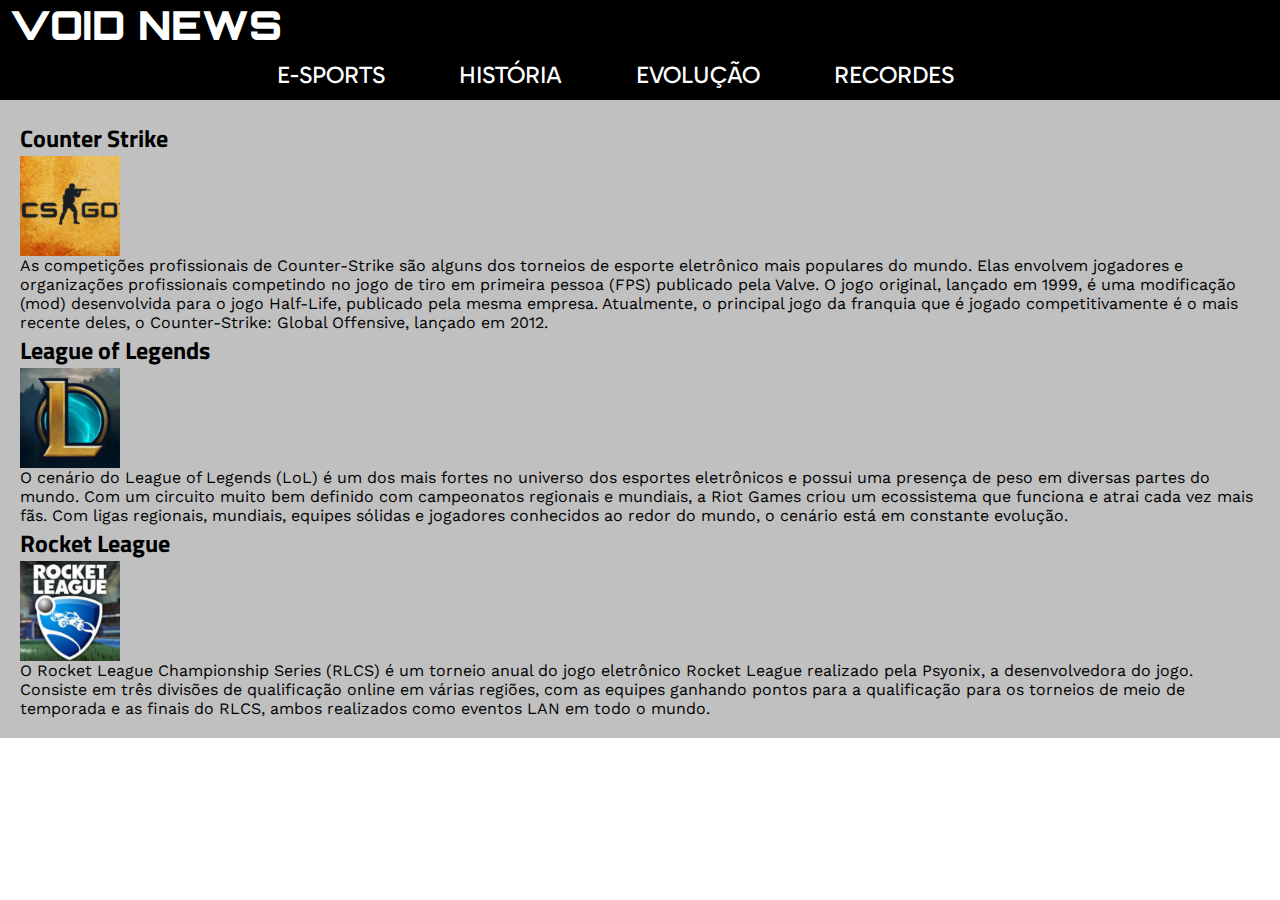
<file: Site/esports.html>
<!DOCTYPE html>
<html>
<head>
    <title>Trabalho</title>
    <link rel="stylesheet" href="style.css" type="text/css">
</head>
<style>
section {
  background-color:silver;
  padding: 20px;
  text-align: left;
}

section h2 {
  font-family: 'Titillium Web', sans-serif;
}

section p {
  font-family: 'Work Sans', sans-serif;
}

article{
  background-color: silver;
  padding: 20px;
  text-align: right;
}

a {
  color: white;
  text-decoration: none;
}

a:hover {
  color: white;
}

.container {
  position: relative;
  width: 10%;
}
  
.image {
display: block;
width: 100%;
height: auto;
}

.overlay {
position: absolute;
top: 0;
bottom: 0;
left: 0;
right: 0;
height: 100%;
width: 100%;
opacity: 0;
transition: .5s ease;
}

.container:hover .overlay {
opacity: 1;
}
</style>
<main>
    <body>
        <div id="container">
            <header>
                <h1><a href="index.html">VOID NEWS</a></h1>
            </header>
            <nav>
                <ul>
                    <li><a href="esports.html"><p>E-SPORTS</p></a></li>
                    <li><a href="historia.html"><p>HISTÓRIA</p></a></li>
                    <li><a href="evolucao.html"><p>EVOLUÇÃO</p></a></li>
                    <li><a href="recordes.html"><p>RECORDES</p></a></li>
                </ul>
            </nav>
            <section>
                
                <h2> Counter Strike </h2>
                         
                    <div class="container">
                        <img src="/Site/esports/csgo.jpg" class="image" style="width: 100px; height: 100px;">
                        <div class="overlay">
                            <img src="/Site/esports/cs2.jpg" class="image" style="width: 100px; height: 100px";>
                        </div>
                    </div>
                    
                <p> As competições profissionais de Counter-Strike são alguns dos torneios de esporte eletrônico mais populares do mundo.
                    Elas envolvem jogadores e organizações profissionais competindo no jogo de tiro em primeira pessoa (FPS) publicado pela Valve.
                    O jogo original, lançado em 1999, é uma modificação (mod) desenvolvida para o jogo Half-Life, publicado pela mesma empresa.
                    Atualmente, o principal jogo da franquia que é jogado competitivamente é o mais recente deles, o Counter-Strike: Global Offensive, lançado em 2012.
                </p>
                    
                <h2> League of Legends </h2>
                    <div class="container">
                        <img src="/Site/esports/lol.jpg" class="image" style="width: 100px; height: 100px;">
                        <div class="overlay">
                            <img src="/Site/esports/lo2.jpg" class="image" style="width: 100px; height: 100px;">
                        </div>
                    </div>
                    
                <p> O cenário do League of Legends (LoL) é um dos mais fortes no universo dos esportes eletrônicos e possui uma presença de peso em diversas partes do mundo.
                    Com um circuito muito bem definido com campeonatos regionais e mundiais, a Riot Games criou um ecossistema que funciona e atrai cada vez mais fãs.
                    Com ligas regionais, mundiais, equipes sólidas e jogadores conhecidos ao redor do mundo, o cenário está em constante evolução.
                </p> 

                <h2> Rocket League </h2>
                    <div class="container">
                        <img src="/Site/esports/rl.jpg" class="image" style="width: 100px; height: 100px;">
                        <div class="overlay">
                            <img src="/Site/esports/rl2.jpg" class="image" style="width: 100px; height: 100px";>
                        </div>
                    </div>
                    
                <p> O Rocket League Championship Series (RLCS) é um torneio anual do jogo eletrônico Rocket League realizado pela Psyonix, a desenvolvedora do jogo.
                    Consiste em três divisões de qualificação online em várias regiões, com as equipes ganhando pontos para a qualificação para os torneios de meio de temporada e as finais do RLCS, ambos realizados como eventos LAN em todo o mundo.
                </p>

        </div>
    </body>
</main>
</html>
</file>
<file: Site/style.css>
@import url('https://fonts.googleapis.com/css2?family=Orbitron:wght@500;700;900&display=swap');
@import url('https://fonts.googleapis.com/css2?family=Work+Sans:wght@200;300;400&display=swap');
@import url('https://fonts.googleapis.com/css2?family=Titillium+Web:wght@200;400&display=swap');
@import url('https://fonts.googleapis.com/css2?family=Gabarito&display=swap');

* {
  padding: 0;
  margin: 0;
  vertical-align: baseline;
  list-style: none;
  border: 0;
}

html {
  scroll-behavior: smooth;
}

article a {
  color: inherit;
  text-decoration: none;
}

main {
  width: 100%;
  height: 100%;
  position: relative;
  margin: 0px auto 0px auto;
}

header {
  background-color: black;
  height: 50px;
  display: grid;
  align-items: center;
}

header h1 {
  color: #fff;
  font-family: 'Orbitron', sans-serif;
  font-weight: 900;
  font-size: 40px;
  padding-left: 10px;
}

nav a:link {
  color: inherit;
  text-decoration: none;
}

header a {
  color: inherit;
  text-decoration: none;
}

nav {
  text-align: center;
  background-color: #000000;
  height: 50px;
}

nav p {
  font-family: 'Gabarito', sans-serif;
  font-size: 1.5em;
  color: #fff;
  margin-right: 50px;
}

li {
  display: inline-block;
  color: #fff;
  margin: 10px;
}

footer {
  background-color: #000000;
  height: 100px;
}

h2 {
  font-family: 'Titillium Web', sans-serif;
}

h3 {
  font-family: 'Titillium Web', sans-serif;
}

p {
  font-family: 'Work Sans', sans-serif;
}

::-webkit-scrollbar {
  width: 17px;
  height: 10px;
}

::-webkit-scrollbar-track {
 background: #000000;
 border-top: 0px;
}

::-webkit-scrollbar-thumb {
 background: #2e2e2e;
 border-radius: 10px;
 border: .2em solid #000000;
}

::-webkit-scrollbar-thumb:hover {
 background: #393939;
 width: 0px;
}
</file>
<file: css/style.css>
@import url('https://fonts.googleapis.com/css2?family=Orbitron:wght@500;700;900&display=swap');
@import url('https://fonts.googleapis.com/css2?family=Work+Sans:wght@200;300;400&display=swap');
@import url('https://fonts.googleapis.com/css2?family=Gabarito&display=swap');

* {
  padding: 0;
  margin: 0;
  vertical-align: baseline;
  list-style: none;
  border: 0;
}

main {
  width: 100%;
  height: 100%;
  position: relative;
  margin: 0px auto;
}

html {
  scroll-behavior: smooth;
}

header {
  display: flex;
  flex-direction: row;
  flex-wrap: nowrap;
  justify-content: space-between;
  background-color: #1A181A;
  height: 50px;
  padding: 10px 20px;
}

.login-content {
  display: flex;
  flex-wrap: nowrap;
  gap: 10px;
}

.login-content hr {
  height: 60%;
  border: 1;
	border-right: 2px solid #ffffff;
  margin: auto 0;
}

header h1 {
  margin: auto 10px;
  font-size: 1.7rem;
  font-family: 'Orbitron', sans-serif;
  color: #fff;
}

header button {
  background-color: #00000000;
  color: #fff;
  font-family: 'Work Sans';
  font-weight: 300;
  font-size: 1rem;
}

header a {
  display: flex;
  color: inherit;
  text-decoration: none;
}

header img {
  max-height: 30px;
  width: 30px;
  margin: auto;
}

nav {
  text-align: center;
  background-color: #212125;
  height: auto;
}

nav p {
  font-family: 'Gabarito', sans-serif;
  font-size: 1.5em;
  color: #fff;
}

li {
  display: inline-block;
  color: #F8F6F7;
  margin: 10px;
}

nav li {
  margin-right: 50px;
}

nav a {
  position: relative;
  text-decoration: none;
  display: flex;
}

nav a:link {
  color: inherit;
  text-decoration: none;
}

nav li:hover {
  transform: scale(1.1);
}

nav li {
  transition: transform 300ms ease-in-out;
}

footer {
  background-color: #171617;
  color: #aaaaaa;
  width: 100%;
  height: auto;
  text-align: center;
  clear: both;
  padding-top: 10px;
}

footer a {
  color: inherit;
  text-decoration: none;
}

footer a:hover {
  text-decoration: underline;
}

header button {
  transition: transform 300ms ease-in-out;
  cursor: pointer;
}

header button:hover {
  transform: scale(1.05);
}

.popup {
  box-shadow: 2px 2px 5px 5px #00000097;
  z-index: 1;
  width: 400px;
  height: auto;
  background: #212125;
  border-radius: 6px;
  position: absolute;
  top: 0;
  left: 50%;
  transform: translate(-50%, -50%) scale(0);
  padding: 0 30px 30px;
  color: #fff;
  visibility: hidden;
  transition: transform 0.4s, top 0.4s;
}

.open-popup {
  position: fixed;
  visibility: visible;
  top: 50%;
  transform: translate(-50%, -50%) scale(1);
}

.popup .close-btn button{
  position: absolute;
  top: 10px;
  right: 10px;
  width: 25px;
  height: 25px;
  font-size: 1.5rem;
  color: #e3e3e3;
  background: #00000000;
  text-align: center;
  line-height: 15px;
  border-radius: 15px;
  cursor: pointer;
  
}

.popup .form-div h2 {
  font-family: 'Titillium Web', sans-serif;
  text-align: center;
  color: #ffffff;
  margin: 10px 0px 20px;
  font-size: 1.8rem;
}

.popup .form-div .form-element {
  margin: 15px 0px;
}

.popup .form-div .form-element label {
  font-size: 1.02rem;
  color: #e3e3e3;
}

.popup .form-div .form-element input[type="text"],
.popup .form-div .form-element input[type="password"],
.popup .form-div .form-element input[type="tel"] {
  margin-top: 5px;
  display: block;
  width: 95%;
  padding: 10px;
  outline: none;
  border: 1px solid #aaa;
  border-radius: 5px;
}

.popup .form-div .form-element input[type="checkbox"] {
  margin-right: 5px;
}

.popup .form-div .submit-btn {
  width: 100%;
  height: 40px;
  border: none;
  outline: none;
  font-size: 15px;
  font-weight: bold;
  background: #6fd649;
  color: #fff;
  border-radius: 10px;
  cursor: pointer;
  font-family: 'Work Sans', sans-serif;
}

.form-element, .form-div button {
  font-family: 'Work Sans', sans-serif;
}

::placeholder {
  font-family: 'Work Sans', sans-serif;
}

::-webkit-input-placeholder {
  color: #a8a8a8;
}

::-webkit-scrollbar {
  width: 17px;
  height: 10px;
}

::-webkit-scrollbar-track {
 background: #1a181a;
 border-top: 0px;
}

::-webkit-scrollbar-thumb {
 background: #2e2e2e;
 border-radius: 10px;
 border: .2em solid #1a181a;
 transition: all 300ms ease;
}

::-webkit-scrollbar-thumb:hover {
 background: #393939;
 width: 0px;
}
</file>
